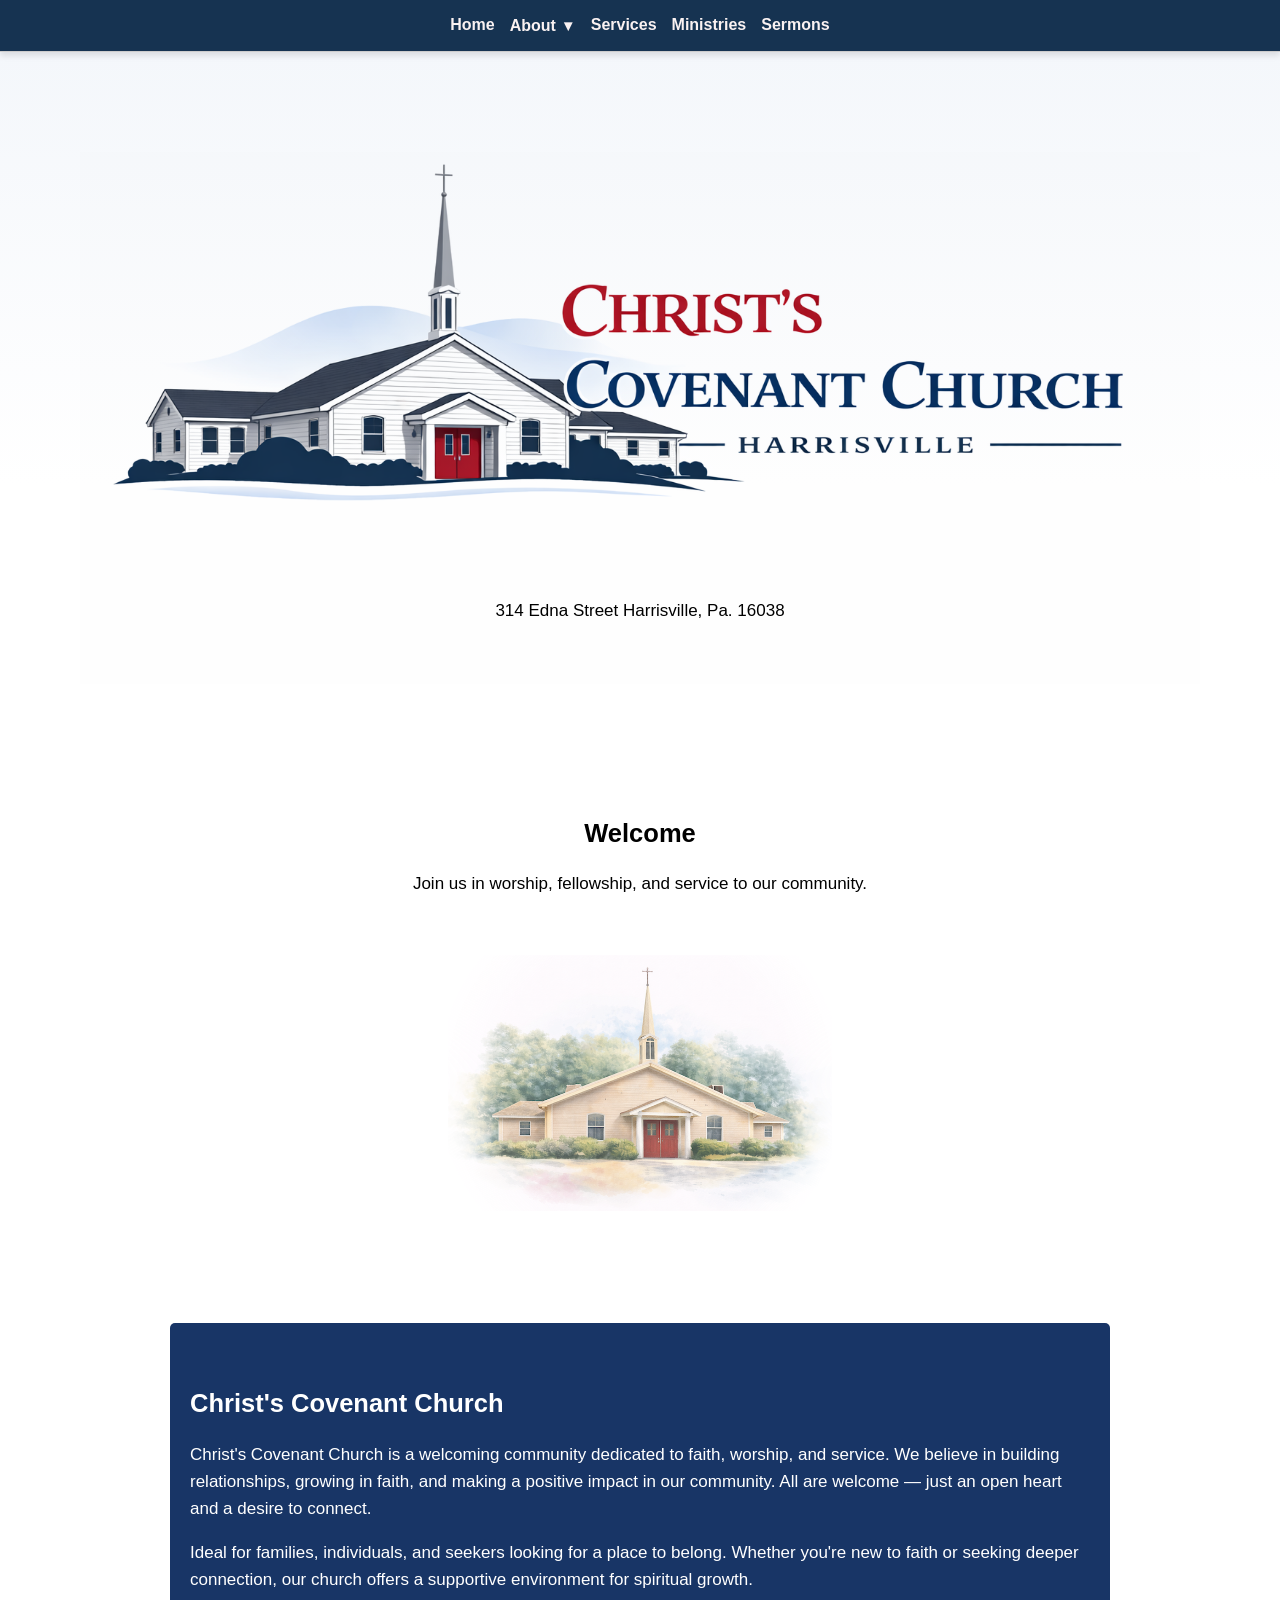
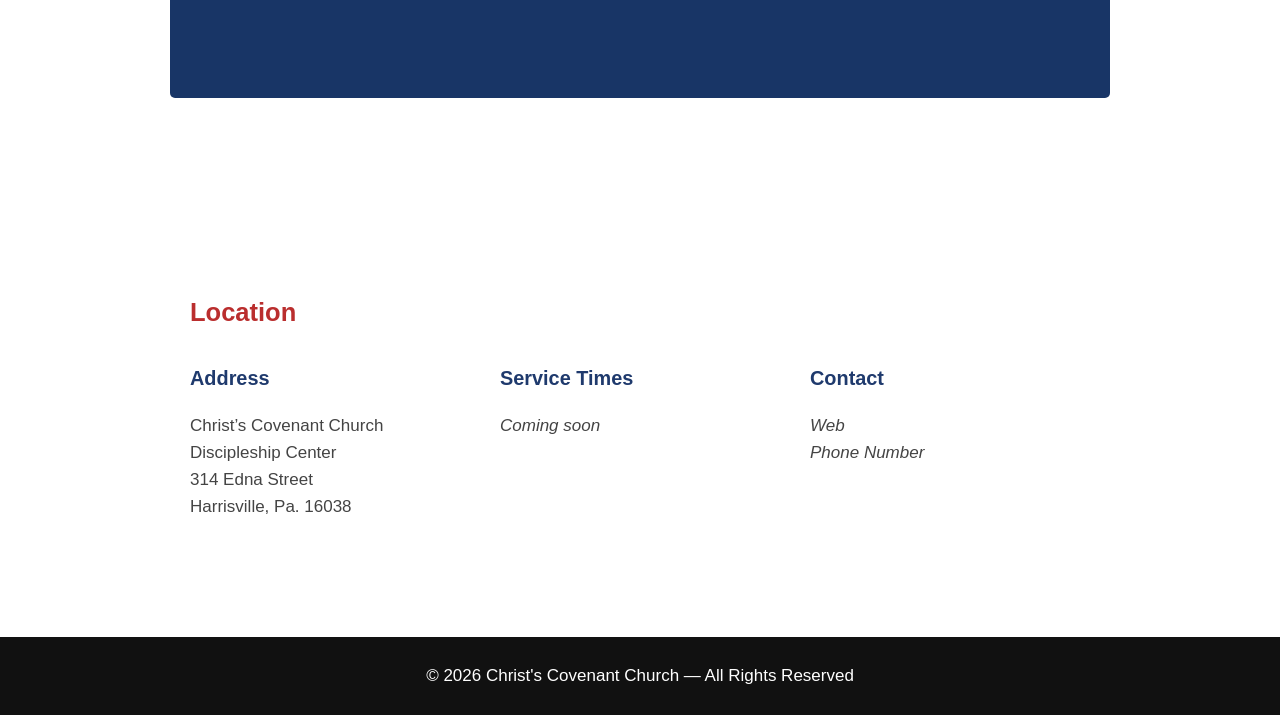
<file: index.html>
<!DOCTYPE html>
<html lang="en">
<head>
  <title>Christ's Covenant Church</title>
  <meta charset="UTF-8" />
  <meta name="viewport" content="width=device-width, initial-scale=1.0" />
  <meta name="description" content="Christ's Covenant Church welcomes you to a community of faith, worship, and fellowship. Join us for services, events, and spiritual growth.">
  <meta property="og:type" content="website">
  <meta property="og:url" content="https://mattyeag.github.io/ccc-web/">
  <meta property="og:title" content="Christ's Covenant Church">
  <meta property="og:description" content="A welcoming community of faith dedicated to worship, service, and spiritual growth.">
  <meta property="og:image" content="https://mattyeag.github.io/ccc-web/assets/img/ccc-impression-logo2.png?preview=1.2">
  <meta property="og:image:alt" content="Christ's Covenant Church">
  <meta property="og:image:width" content="1600">
  <meta property="og:image:height" content="750">
  <link rel="stylesheet" href="assets/css/styles.css?v=11.0" />
  <link rel="stylesheet" href="assets/css/about.css?v=9.0" />
</head>

<body>

  <nav class="nav">
    <a href="index.html" style="float: inline-start;">Home</a>
      <div>
    <a href="about.html">About</a>
      <div class="dropdown">
      <button class="dropdown-btn">▼</button>
      <div class="dropdown-content">
        <a href="/about.html#mission">Twofold Mission</a>
        <a href="/about.html#government">Church Government</a>
        <a href="/about.html#doctrine-statements">Confessions of Faith</a>
        <a href="/about.html#doctrine-statements">The Sacraments</a>
        <a href="/about.html#doctrine-statements">Baptism of the Holy Spirit</a>
        <a href="/about.html#location">Location</a>
      </div>
      </div>
    </div>
    <a href="services.html">Services</a>
    <a href="ministries.html">Ministries</a>
    <a href="sermons.html">Sermons</a>
  </nav>
  <div id="nav-anchor"></div>

  <!-- HEADER / HERO -->
  <header id="home">
    <div class="hero-container">
      <img src="assets/img/ccc-impression-logo2.png" alt="Christ's Covenant Church logo" class="logo" />
      <span id="address">314 Edna Street Harrisville, Pa. 16038</span>
    </div>
  </header>

  
  <section class="welcome-section">
    <h2>Welcome</h2>
    <p>Join us in worship, fellowship, and service to our community.</p>
  </section>
  <!-- INTRO SECTION -->


   <div class="about-image">
    <img src="assets/img/ccc-impression-church2.png" alt="Christ's Covenant Church building" class="building-image fade-image" />
  </div> 
  <section id="intro" class="section-a">
     <div class="section-card">
    <h2>Christ's Covenant Church</h2>
    <p>
      Christ's Covenant Church is a welcoming community dedicated to faith, worship, and service. We believe in building relationships, growing in faith, and making a positive impact in our community.
      All are welcome — just an open heart and a desire to connect.
    </p>
    <p class="audience-note">
      Ideal for families, individuals, and seekers looking for a place to belong. Whether you're new to faith or seeking deeper connection, our church offers a supportive environment for spiritual growth.
    </p>
    <br>
    </div>
  </section>

  <br><br>

  <section id="location" class="section-b">
    <div class="section-card">
      <h2>Location</h2>

      <div class="location-grid">

        <!-- Address -->
        <div class="location-block">
          <h3>Address</h3>
          <p>
            Christ’s Covenant Church<br>
            Discipleship Center<br>
            314 Edna Street<br>
            Harrisville, Pa. 16038
          </p>
        </div>

        <!-- Service Times (placeholder) -->
        <div class="location-block">
          <h3>Service Times</h3>
          <p class="placeholder">
            Coming soon
          </p>
        </div>

        <!-- Contact (placeholder) -->
        <div class="location-block">
          <h3>Contact</h3>
          <p class="placeholder">
            Web<br>
            Phone Number
          </p>
        </div>

      </div>
    </div>
  </section>

  <footer class="footer">
    © <span id="year"></span> Christ's Covenant Church — All Rights Reserved
  </footer>

  <script src="assets/js/main.js?v=5.0"></script>

</body>
</html>
</file>
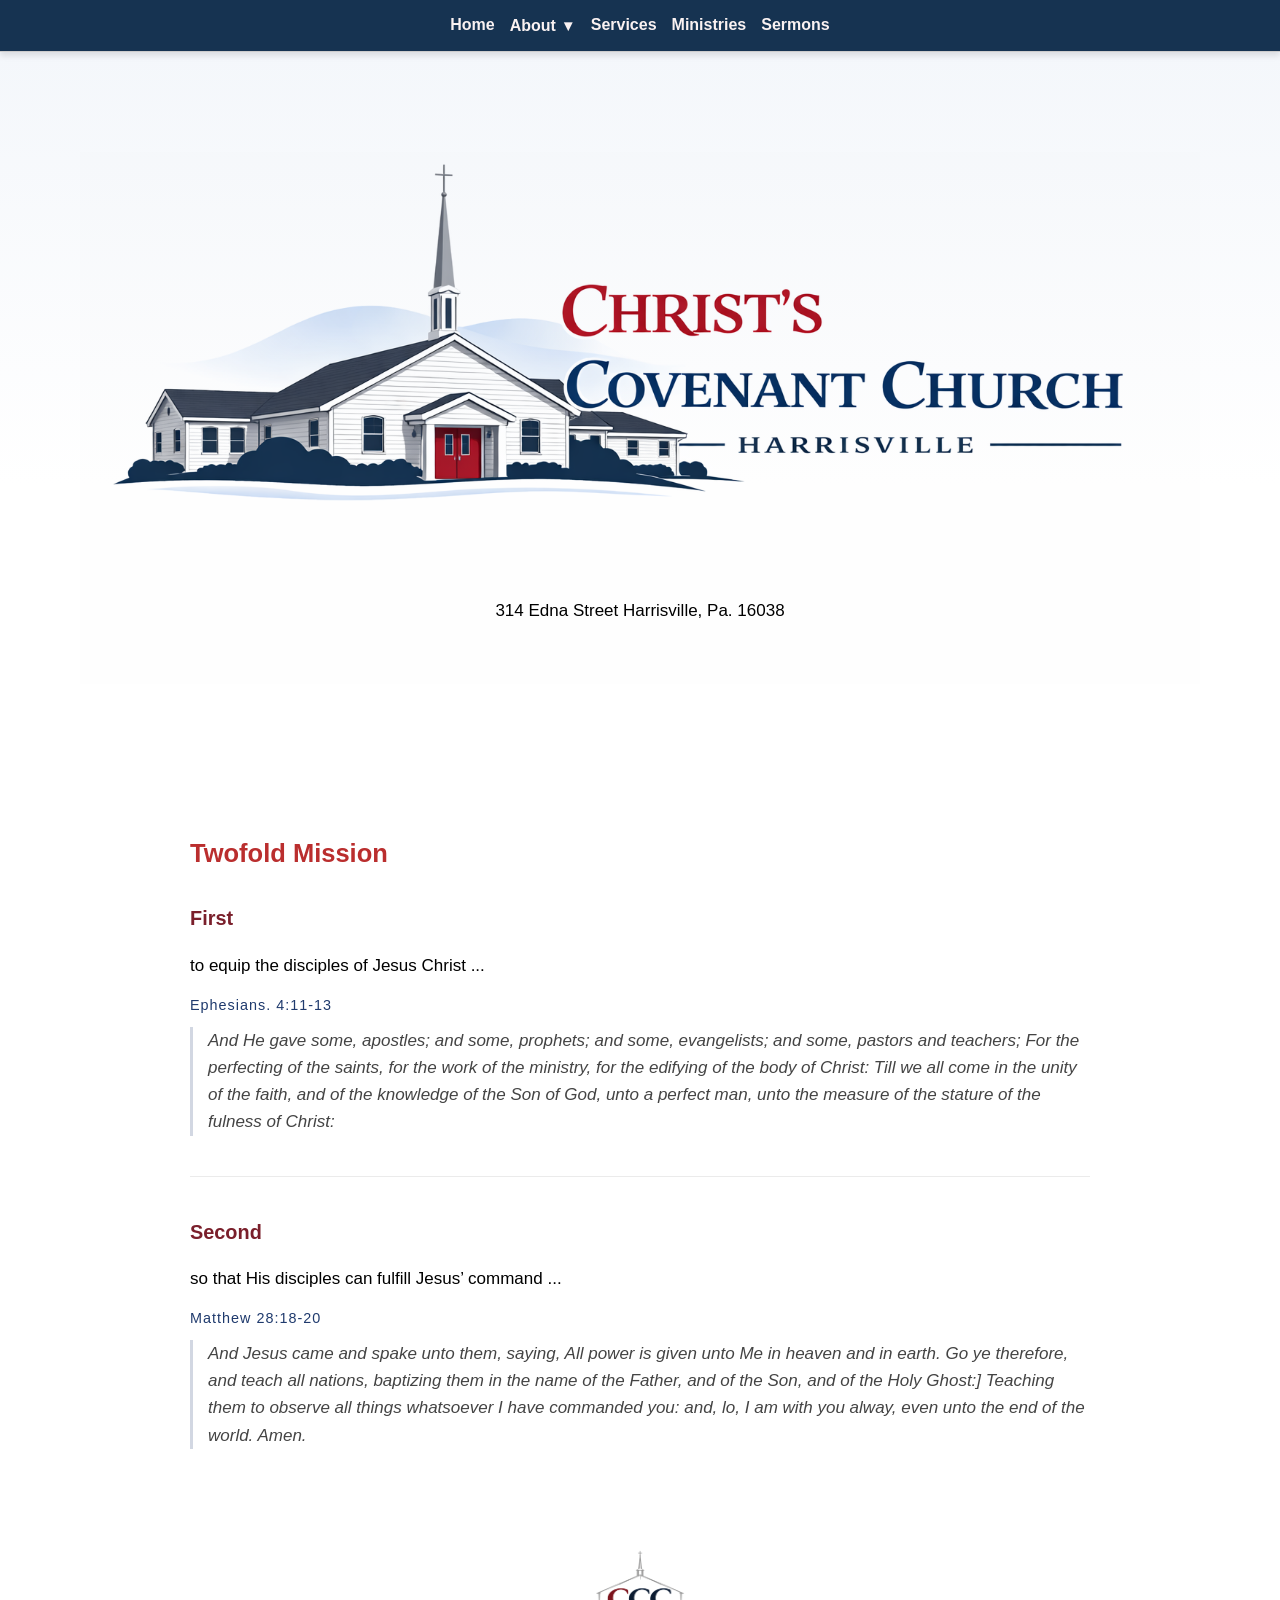
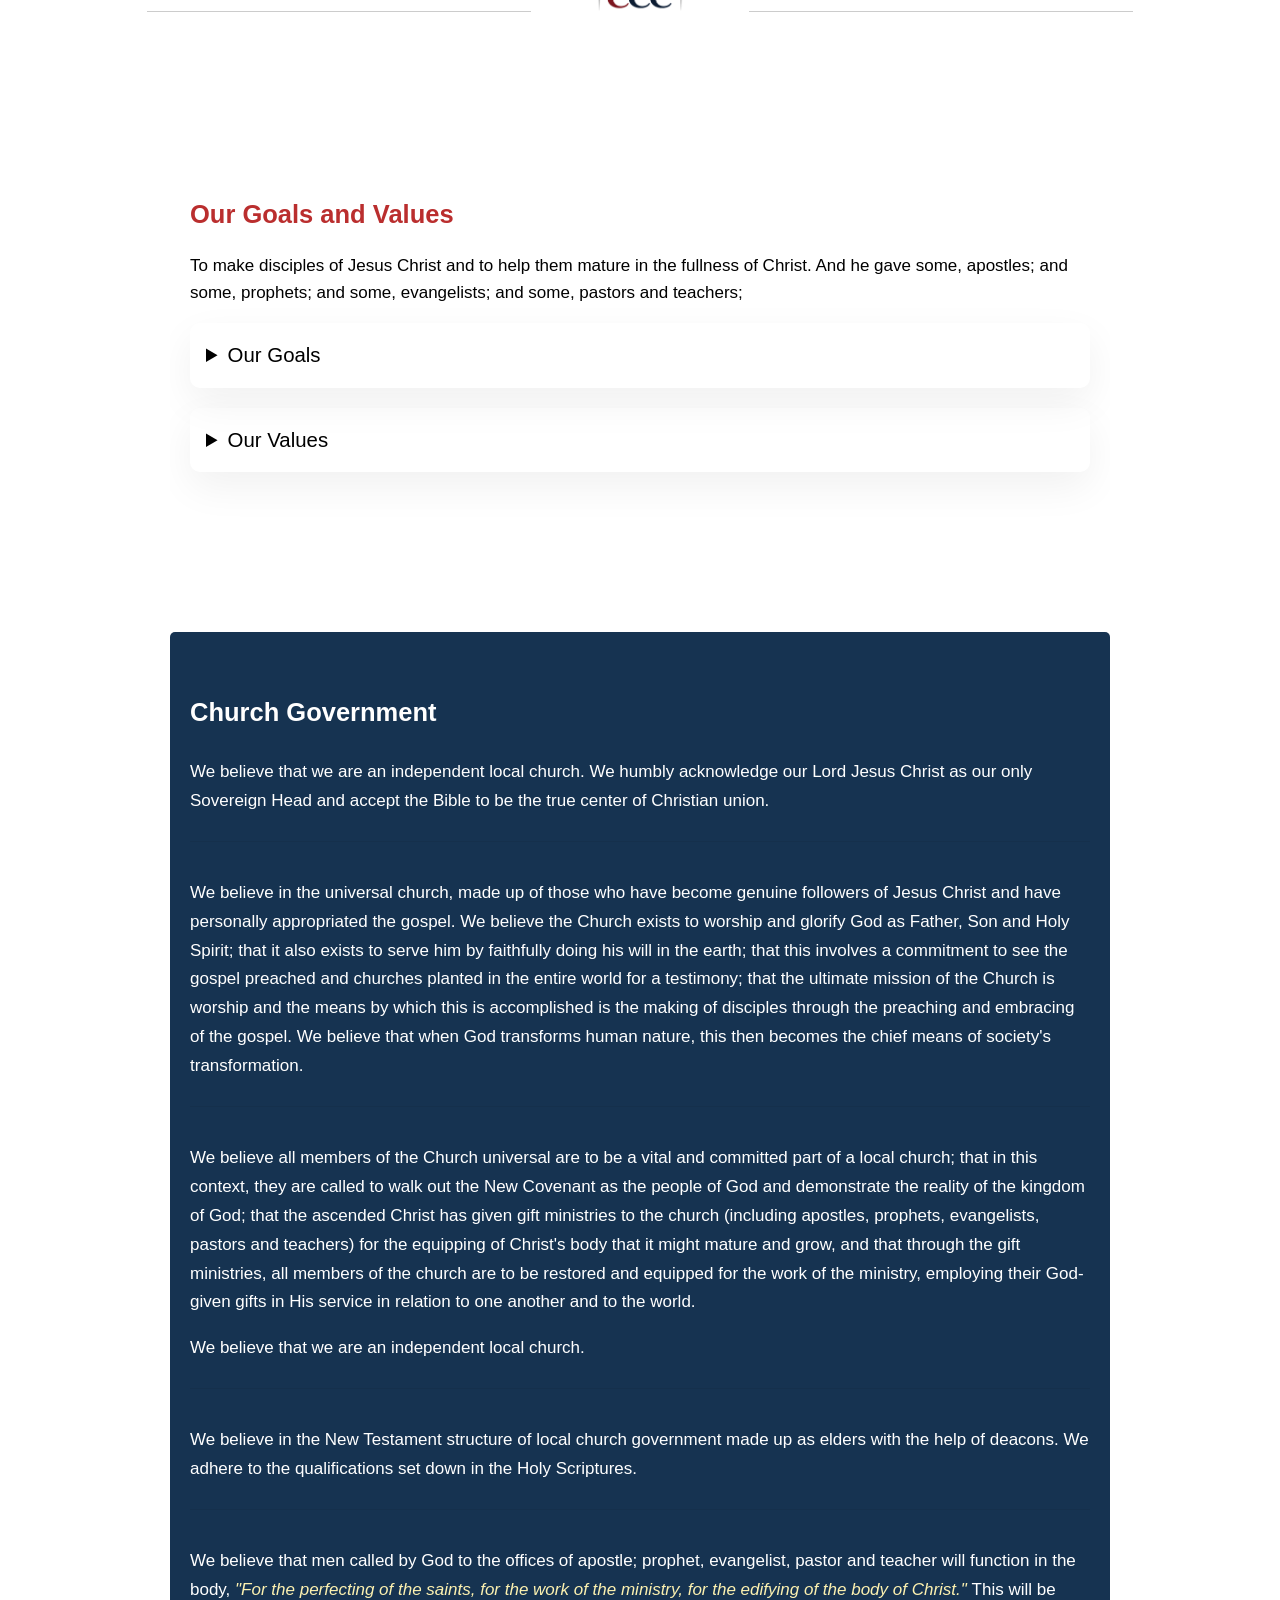
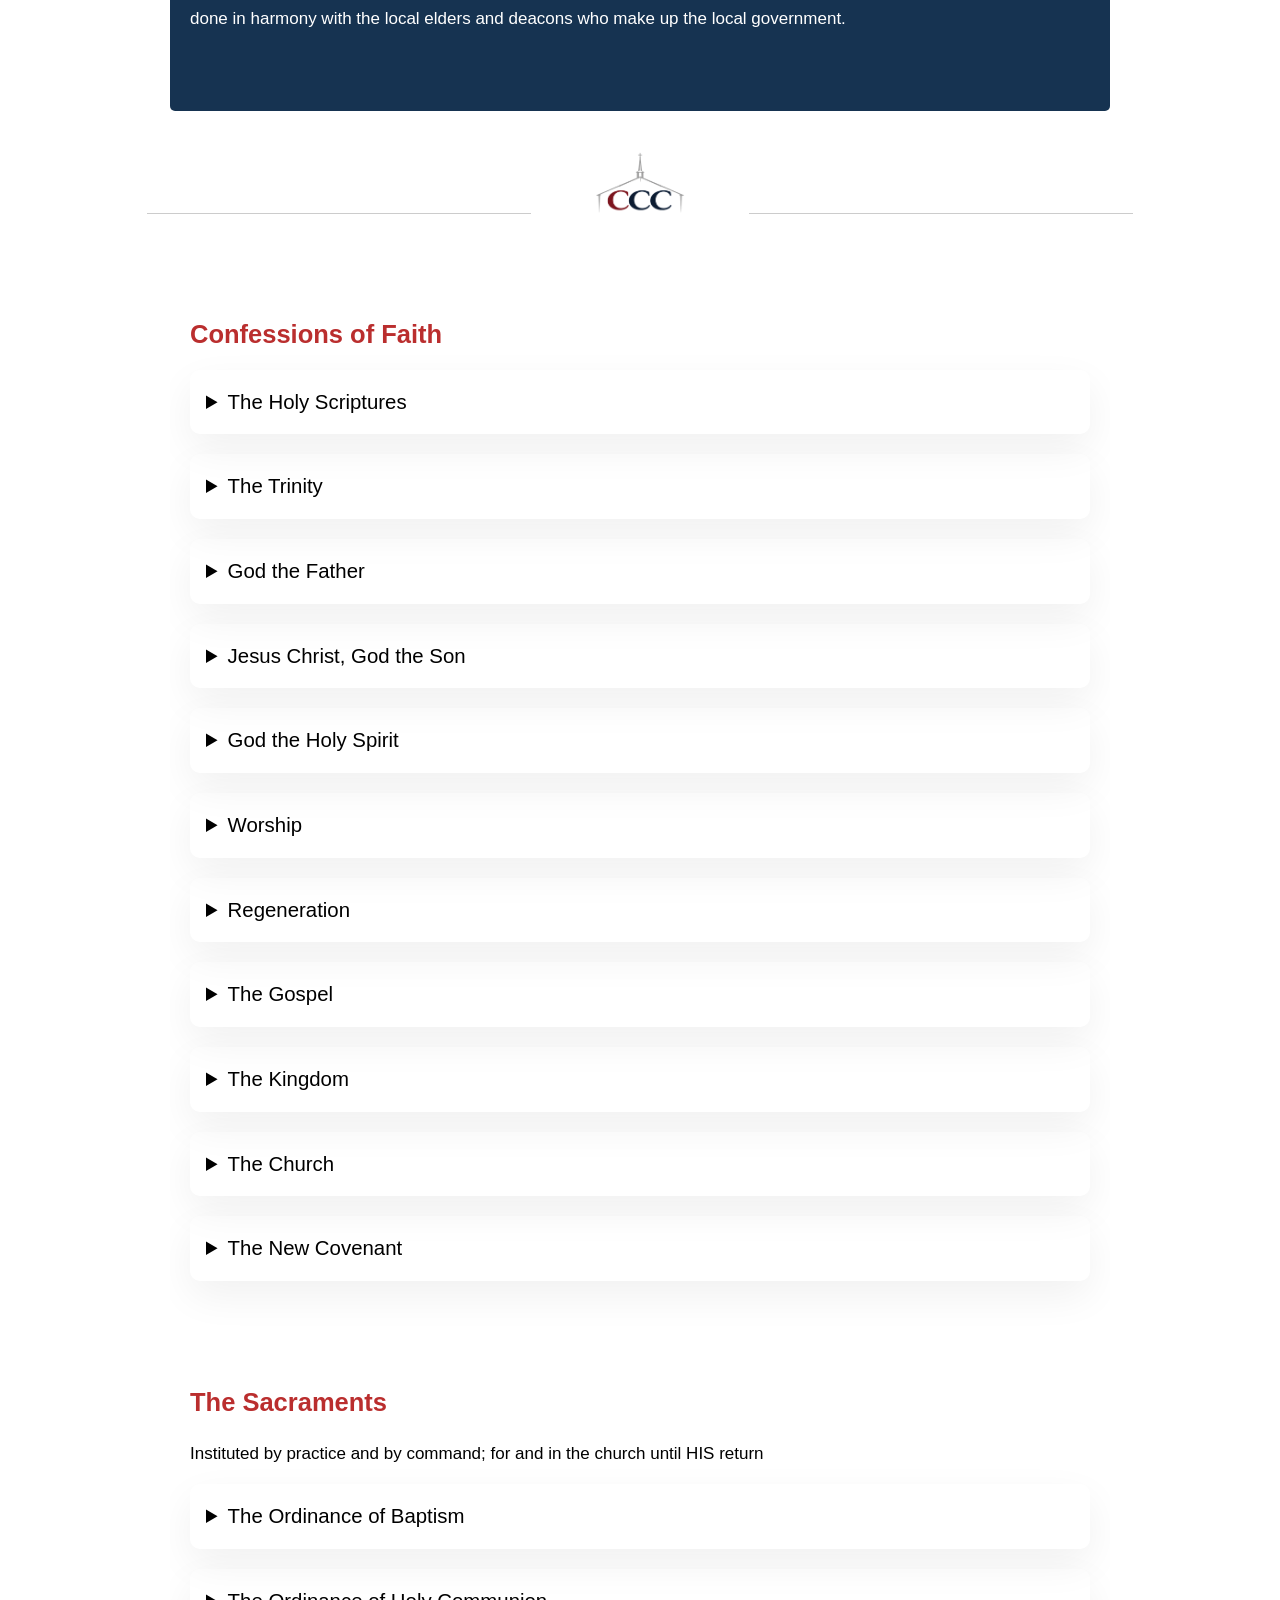
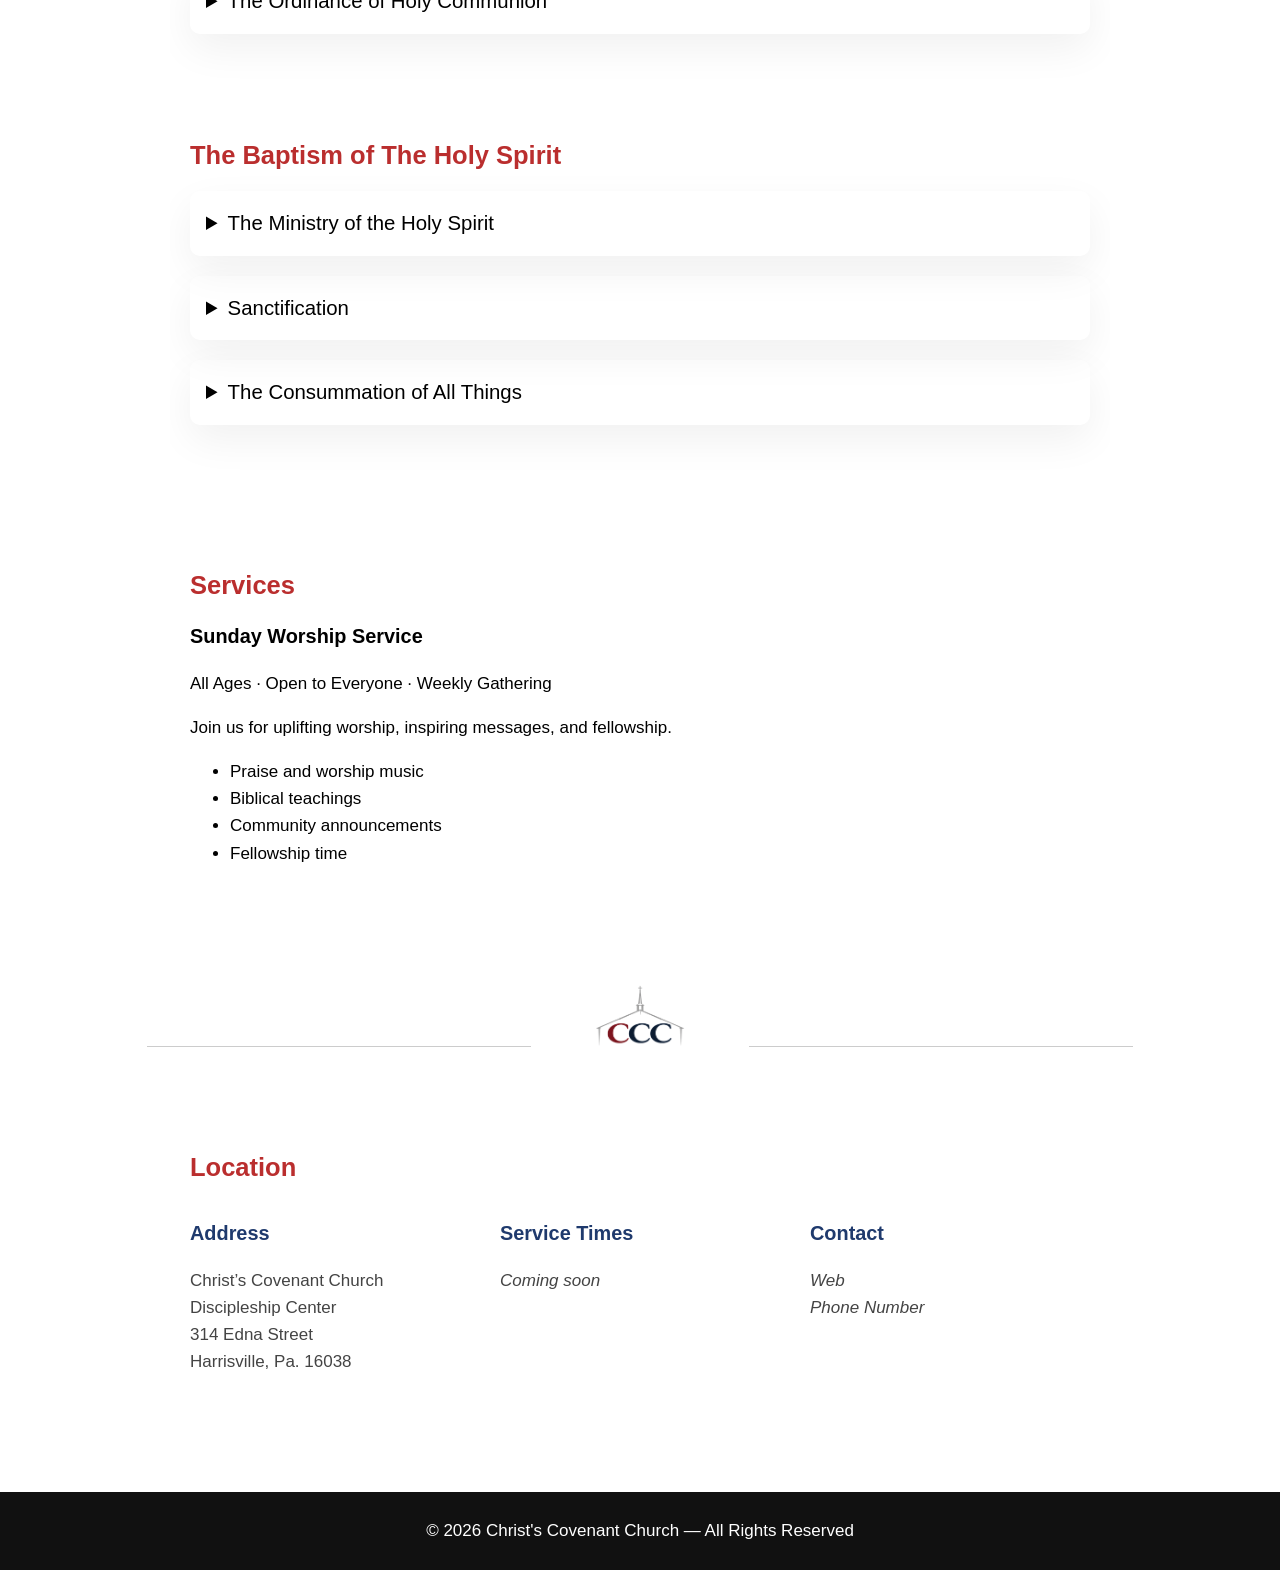
<file: about.html>
<!DOCTYPE html>
<html lang="en">
<head>
  <title>Christ's Covenant Church</title>
  <meta charset="UTF-8" />
  <meta name="viewport" content="width=device-width, initial-scale=1.0" />
  <meta name="description" content="Christ's Covenant Church welcomes you to a community of faith, worship, and fellowship. Join us for services, events, and spiritual growth.">
  <meta property="og:type" content="website">
  <meta property="og:url" content="https://mattyeag.github.io/ccc-web/">
  <meta property="og:title" content="Christ's Covenant Church">
  <meta property="og:description" content="A welcoming community of faith dedicated to worship, service, and spiritual growth.">
  <meta property="og:image" content="https://mattyeag.github.io/ccc-web/assets/img/ccc-impression-logo2.png?preview=1.2">
  <meta property="og:image:alt" content="Christ's Covenant Church">
  <meta property="og:image:width" content="1600">
  <meta property="og:image:height" content="750">
  <link rel="stylesheet" href="assets/css/styles.css?v=11.0" />
  <link rel="stylesheet" href="assets/css/about.css?v=9.0" />
</head>

<body>

  <nav class="nav">
    <a href="index.html" style="float: inline-start;">Home</a>
    <div>
    <a href="about.html">About</a>
      <div class="dropdown">
      <button class="dropdown-btn">▼</button>
      <div class="dropdown-content">
        <a href="#mission">Twofold Mission</a>
        <a href="#government">Church Government</a>
        <a href="#doctrine-statements">Confessions of Faith</a>
        <a href="#the-sacraments">The Sacraments</a>
        <a href="#the-baptism-of-the-holy-spirit">Baptism of the Holy Spirit</a>
        <a href="#location">Location</a>
      </div>
      </div>
    </div>
    <a href="services.html">Services</a>
    <a href="ministries.html">Ministries</a>
    <a href="sermons.html">Sermons</a>
  </nav>

  <!-- HEADER / HERO -->
  <header id="home">
    <div class="hero-container">
      <img src="assets/img/ccc-impression-logo2.png" alt="Christ's Covenant Church logo" class="logo" />
      <span id="address">314 Edna Street Harrisville, Pa. 16038</span>
    </div>
  </header>

  <!-- INTRO SECTION -->
   <div id="nav-anchor"></div>

  <section id="mission" class="section-b">
  <div class="section-card">
    <h2>Twofold Mission</h2>

    <div class="mission-block">
      <h3>First</h3>
      <p class="mission-intro">
        to equip the disciples of Jesus Christ ...
      </p>

      <p class="scripture-ref">Ephesians. 4:11-13</p>

      <blockquote class="scripture">
        And He gave some, apostles; and some, prophets; and some, evangelists; and some, pastors and teachers;  
        For the perfecting of the saints, for the work of the ministry, for the edifying of the body of Christ:  
        Till we all come in the unity of the faith, and of the knowledge of the Son of God, unto a perfect man, unto the measure of the stature of the fulness of Christ:
      </blockquote>
    </div>

    <div class="mission-divider"></div>

    <div class="mission-block">
      <h3>Second</h3>
      <p class="mission-intro">
        so that His disciples can fulfill Jesus’ command ...
      </p>

      <p class="scripture-ref">Matthew 28:18-20</p>

      <blockquote class="scripture">
        And Jesus came and spake unto them, saying, All power is given unto Me in heaven and in earth.  
        Go ye therefore, and teach all nations, baptizing them in the name of the Father, and of the Son, and of the Holy Ghost:]  
        Teaching them to observe all things whatsoever I have commanded you: and, lo,  
        I am with you alway, even unto the end of the world. Amen.
      </blockquote>
    </div>

  </div>
</section>

<!-- 
  <div class="about-image">
    <img src="assets/img/ccc-impression-church2.png" alt="Christ's Covenant Church building" class="building-image fade-image" />
  </div>  -->

    <div class="spacer-tree">
    <div></div>
    <img src="assets/img/ccc-brand-logo2.png" alt="">
    <div></div>
  </div>


  <br><br><br>
  <section class="section-b">
    <div class="section-card">
    <div id="goals-values"></div>
    <h2>Our Goals and Values</h2>
    <p>To make disciples of Jesus Christ and to help them mature in the fullness of Christ. And he gave some, apostles; and some, prophets; and some, evangelists; and some, pastors and teachers;</p>
    <details>
      <summary>Our Goals </summary>
      <div id="expand-content">
        <ul>
          <li>For the perfecting of the saints</li>
          <li>For the work of the ministry</li>
          <li>For the edifying of the body of Christ</li>
          <li>Till we all come in the unity of the faith</li>
          <li>And of the knowledge of the Son of God</li>
          <li>Unto a perfect man</li>
          <li>Unto the measure of the stature of the fullness of Christ</li>
          <li>
              That we henceforth be no more children, tossed to and fro, and carried
              about with every wind of doctrine, by the sleight of men, and cunning
              craftiness, whereby they lie in wait to deceive
          </li>
          <li>
              But speaking the truth in love, may grow up into him in all things, which
              is the head, even Christ
          </li>
        </ul>
      </div>
    </details>
    <details>
      <summary>Our Values</summary>
      <div id="expand-content">
        <ul>
          <li>Spiritual gifting of each person</li>
          <li>
            The destiny of each member characterized by a high view of Godly Vocations
          </li>
          <li>Stewardship</li>
          <li>Relationships characterized by love, encouragement and trust</li>
          <li>Equipping leaders</li>
          <li>Servant leadership</li>
          <li>Excellence in service</li>
          <li>Biblical church government</li>
          <li>The Primacy of the local church in God's plan</li>
          <li>Worship that is passionate and celebratory</li>
          <li>Prayer and Intercession</li>
          <li>The balance of both Spirit and Word</li>
          <li>Building healthy families</li>
        </ul>
      </div>
    </details>
    </div>
  </section>


  <section id="government" class="section-a">
    <div class="section-card">
      <h2>Church Government</h2>

      <div class="belief-block">
        <p>
          We believe that we are an independent local church. We humbly acknowledge our Lord Jesus Christ as our only Sovereign Head and accept the Bible to be the true center of Christian union.
        </p>
      </div>

      <div class="belief-block">
        <p>
          We believe in the universal church, made up of those who have become genuine followers of Jesus Christ and have personally appropriated the gospel. We believe the Church exists to worship and glorify God as Father, Son and Holy Spirit; that it also exists to serve him by faithfully doing his will in the earth; that this involves a commitment to see the gospel preached and churches planted in the entire world for a testimony; that the ultimate mission of the Church is worship and the means by which this is accomplished is the making of disciples through the preaching and embracing of the gospel. We believe that when God transforms human nature, this then becomes the chief means of society's transformation.
        </p>
      </div>

      <div class="belief-block">
        <p>
          We believe all members of the Church universal are to be a vital and committed part of a local church; that in this context, they are called to walk out the New Covenant as the people of God and demonstrate the reality of the kingdom of God; that the ascended Christ has given gift ministries to the church (including apostles, prophets, evangelists, pastors and teachers) for the equipping of Christ's body that it might mature and grow, and that through the gift ministries, all members of the church are to be restored and equipped for the work of the ministry, employing their God-given gifts in His service in relation to one another and to the world.
        </p>
        <p>
          We believe that we are an independent local church.
        </p>
      </div>

      <div class="belief-block">
        <p>
          We believe in the New Testament structure of local church government made up as elders with the help of deacons. We adhere to the qualifications set down in the Holy Scriptures.
        </p>
      </div>

      <div class="belief-block">
        <p>
          We believe that men called by God to the offices of apostle; prophet, evangelist, pastor and teacher will function in the body, 
          <span class="inline-scripture">
            "For the perfecting of the saints, for the work of the ministry, for the edifying of the body of Christ."
          </span>
          This will be done in harmony with the local elders and deacons who make up the local government.
        </p>
      </div>

    </div>
  </section>


  <div class="spacer-tree">
    <div></div>
    <img src="assets/img/ccc-brand-logo2.png" alt="">
    <div></div>
  </div>

  <section id="doctrine-statements" class="section-b">
    <div class="section-card">
      <h2>Confessions of Faith</h2>

      <details>
        <summary>The Holy Scriptures</summary>
        <div id="expand-content">
          <p>We believe the Bible is the written Word of God; that it is fully inspired by the Holy Spirit of God.</p>
          <p>The Scriptures are an essential and infallible record of God's self-disclosure to mankind and function as the supreme authority and normative rule of all Christian life, practice and doctrine.</p>
          <p>They are totally sufficient and must not be added to, superseded or changed by later tradition, extra-biblical revelation or worldly wisdom.</p>
          <p>Every doctrinal formulation, whether of creed, confession or theology, must be put to the test of the full counsel of God in Holy Scripture.</p>
        </div>
      </details>

      <details>
        <summary>The Trinity</summary>
        <div id="expand-content">
          <p>We believe in one living and true God, infinite, almighty, perfect in holiness, truth and love.</p>
          <p>He eternally exists in three persons: Father, Son, and Holy Spirit.</p>
          <p>These are co-equal in every divine perfection and execute distinct but harmonious offices in the work of creation, providence and redemption.</p>
        </div>
      </details>

      <details>
        <summary>God the Father</summary>
        <div id="expand-content">
          <p>We believe in God the Father, the Creator of heaven and earth.</p>
          <p>By His word and for His glory, He freely and supernaturally created the world out of nothing.</p>
          <p>Through the same word He daily sustains all His creatures.</p>
          <p>He rules over all and, together with the Son and the Spirit, is the only Sovereign.</p>
          <p>His plans and purposes cannot be thwarted.</p>
          <p>He is faithful to every promise and works all things together for good to those who love Him.</p>
          <p>In His unfathomable grace, He gave His Son, Jesus Christ, for mankind's redemption.</p>
          <p>He made all things for the praise of His glory and intends for man to live in fellowship with Himself.</p>
        </div>
      </details>

      <details>
        <summary>Jesus Christ, God the Son</summary>
        <div id="expand-content">
          <p>We believe in Jesus Christ, the only begotten Son of God, the eternal Word made flesh.</p>
          <p>He was supernaturally conceived by the Holy Spirit and born of the Virgin Mary.</p>
          <p>He is perfect in nature, teaching and obedience.</p>
          <p>He is fully God and fully man.</p>
          <p>He was always with God and is God.</p>
          <p>Through Him all things came into being and were created.</p>
          <p>He was before all things, and in Him all things hold together by the word of His power.</p>
          <p>He is the image of the invisible God, the first-born over all creation, and in Him dwells the fullness of the Godhead bodily.</p>
          <p>He is the only Savior for the sins of the world, having shed His blood and died a vicarious death on Calvary's cross.</p>
          <p>By His death in our place, He revealed divine love and upheld divine justice, removing our guilt and reconciling us to God.</p>
          <p>Having redeemed us from sin, on the third day He rose bodily from the grave, victorious over death and the powers of darkness.</p>
          <p>He appeared to over 500 witnesses over 40 days, giving convincing proofs of His resurrection.</p>
          <p>He ascended into heaven where, at God's right hand, He intercedes for His people and rules as Lord over all, awaiting His return.</p>
          <p>He is the Head of His body, the church, and should be adored, loved, served and obeyed by all.</p>
        </div>
      </details>

      <details>
        <summary>God the Holy Spirit</summary>
        <div id="expand-content">
          <p>We believe in the Holy Spirit, the Lord and Giver of life.</p>
          <p>He convicts the world of sin, righteousness and judgment.</p>
          <p>He unites believers to Jesus Christ in faith, brings about the new birth, sanctifies, empowers and dwells within every believer.</p>
          <p>He serves as an abiding helper, teacher, guide and comforter.</p>
          <p>The Holy Spirit empowers believers for Christian witness and service.</p>
          <p>He desires to continually fill each believer and impart supernatural gifts for the edification of the Body and the work of ministry in the world.</p>
          <p>All manifestations of the Holy Spirit present in the early church are available today.</p>
          <p>These gifts are to be earnestly desired and practiced in an orderly manner and are essential to the mission of the Church.</p>
          <p>Whenever the presence of the Spirit of God is manifested, something happens, as evidenced in Scripture.</p>
          <p>All things must be done in decency and in order during service.</p>
          <p>Services are led in openness by the Spirit of the Living God and may differ in practice.</p>
          <p>These expressions must be discerned and judged by elders and prophets.</p>
          <p>There is both freedom and accountability before the Lord.</p>
        </div>
      </details>

      <details>
        <summary>Worship</summary>
        <div id="expand-content">
          <p>We believe that worship is an essential part of the gatherings and services.</p>
          <p>We believe all true worship comes from the heart of a believer and is appropriate in action before our Mighty God.</p>
          <p>We believe that true worship must be followed by a period of silence to allow the working of God's Spirit as Head of the church to lead us into His will.</p>
          <p> <em style="color:#febfd4"> <strong>John 4:23-24</strong> But the hour cometh, and now is, when the true worshippers shall worship the Father in spirit and  in truth: for the Father seeketh such to worship him.   God is a Spirit: and they that worship him must worship him in spirit and in truth.  Worship is an offering we bring to the Lord. It is in the corporate church gathering that a full expression of worship can be articulated. We provide all the necessary time to bring an acceptable offering of worship to the LORD.  To worship God is a privilege and our reasonable service.</em></p>
        </div>
      </details>

      <details>
        <summary>Regeneration</summary>
        <div id="expand-content">
          <p>We believe that man was created by God in His own image; that he sinned and thereby incurred physical, spiritual and eternal death, which is separation from God.</p>
          <p>As a consequence, all human beings are born with a sinful nature and are sinners by choice and therefore under condemnation.</p>
          <p>We believe that those who repent and forsake sin and put their trust in Jesus Christ as Savior by believing in their heart and confessing His Lordship have been regenerated by the Holy Spirit.</p>
          <p>They have become new creatures, delivered from condemnation and are recipients of eternal life with God.</p>
        </div>
      </details>

      <details>
        <summary>The Gospel</summary>
        <div id="expand-content">
          <p>We believe in the gospel of Jesus Christ, the announcement that the eternal purpose of history has been fulfilled in the kingdom of God through His birth, life, death, resurrection and ascension.</p>
          <p>We believe Christ's death is a substitutionary and propitiatory sacrifice for our sins that satisfies God's justice, appeases His wrath, and demonstrates His love and grace.</p>
          <p>We believe that Jesus Christ is the only mediator between God and man and that there is no other name by which men must be saved.</p>
          <p>We believe that at the heart of all sound doctrine is the cross of Jesus Christ and the privilege of redeemed sinners to glorify God.</p>
          <p>Therefore, we desire all that takes place in our hearts, churches and ministries to proceed from and be rooted in the gospel.</p>
        </div>
      </details>

      <details>
        <summary>The Kingdom</summary>
        <div id="expand-content">
          <p>We believe that Jesus Christ inaugurated the Kingdom of God.</p>
          <p>We believe His reign on earth is not reserved for a future date but is available now for the transformation of individuals and societies.</p>
          <p>We believe this continues until the consummation of all things at the return of Christ.</p>
        </div>
      </details>

      <details>
        <summary>The Church</summary>
        <div id="expand-content">
          <p>We believe in the universal church, made up of those who have become genuine followers of Jesus Christ and have personally appropriated the gospel.</p>
          <p>We believe the Church exists to worship and glorify God as Father, Son and Holy Spirit and to serve Him by faithfully doing His will in the earth.</p>
          <p>This includes a commitment to preach the gospel and plant churches throughout the world.</p>
          <p>We believe the ultimate mission of the Church is worship, accomplished through making disciples by preaching and embracing the gospel.</p>
          <p>We believe that transformed lives are the primary means of societal transformation.</p>
          <p>We believe all members of the universal Church should be active in a local church, living out the New Covenant and demonstrating the Kingdom of God.</p>
          <p>We believe Christ has given gift ministries—apostles, prophets, evangelists, pastors and teachers—for the equipping and maturity of the Church.</p>
          <p>We believe all members are to be equipped for ministry and to use their God-given gifts in service to one another and the world.</p>
        </div>
      </details>

      <details>
        <summary>The New Covenant</summary>
        <div id="expand-content">
          <p>We believe that Jesus Christ initiated the New Covenant through His blood.</p>
          <p>We believe this establishes believers in a covenant relationship with God through Christ.</p>
          <p>We believe it provides believers with an eternal inheritance and unchanging promises to the glory of God.</p>
        </div>
      </details>

      <div id="the-sacraments"></div>  
      <br><br><br>
      <h2>The Sacraments</h2>
      <p>Instituted by practice and by command; for and in the church until HIS return</p>
       <details>
        <summary>The Ordinance of Baptism </summary>
        <div id="expand-content">
          <p>A believer in Jesus Christ to be immersed completely in water as commanded by Christ. Often proceeded by the confession, renunciation and repentance of past conduct and sin, for the remission and deliverance of its recompense. Personally, testifying of being regenerated by God. To symbolically show the death, burial and resurrection of Jesus Christ. The act of obedience, commitment and proclamation of the New Covenant in Christ.</p>
        </div>
      </details>
       <details>
        <summary>The Ordinance of Holy Communion</summary>
        <div id="expand-content">
          <p>Lord’s Table, Lord’s Supper and Eucharist -  Jesus personally performed this ordinance and commanded that it be followed by His disciples, calling on them to remember His bodily sacrifice through the offering of bread and His New Covenant confirmed in His blood by the juice of grapes. To the degree this ordinance is approached by faith, it is the body and blood of Jesus Christ as testified by His declaration.</p>
        </div>
      </details>


      <div id="the-baptism-of-the-holy-spirit"></div>  
      <br><br><br>

      <h2>The Baptism of The Holy Spirit</h2>

      <details>
        <summary>The Ministry of the Holy Spirit</summary>
        <div id="expand-content">
          <p> We believe that the Holy Spirit of God, as evidenced by the Fruit and Manifestations of Holy Spirit are God’s gift to the believer in Christ. He is the Power of God manifested to His disciples, to live an overcoming life and to walk in the fullness of the designated authority in Christ.  By God Divine plan and desire, Jesus empowers His disciples to do the work of the ministry just as He had done in the Holy Scriptures as He sent them out, the twelve than the seventy.  The empowerment is referred to as the supernatural manifestations of the Holy Spirit are sanctioned by and are subject to His will in all situations.</p>
          <p>Sanctification We believe that by the grace of God and the filling of His Spirit, that His desire for us walk in the newest of life</p>
        </div>
      </details>
      <details>
        <summary>Sanctification</summary>
        <div id="expand-content">
          <p>We believe that by the grace of God and the filling of His Spirit, that His desire for us walk in the newest of life </p>
        </div>
      </details>
       <details>
        <summary>The Consummation of All Things</summary>
        <div id="expand-content">
          <p>We believe in a hopeful future that expects the success of the gospel through the Church and anticipates the full restoration of all creation; that the consummation of all things includes the personal, visible, physical, and glorious return of the Lord Jesus Christ, the resurrection of the dead, the judgment of the just and the unjust, the separation of those outside Christ from the benevolent presence of God into enduring eternal punishment, while those who are righteous in Christ shall live in glorious bodies and reign with him forever, serving him and giving him unending praise and glory.</p>
        </div>
      </details>

    </div>
  </section>
  
<section id="services-times" class="section-b">
    <div class="section-card">
      <h2>Services</h2>
      <div class="courses">

        <div class="course-card">
          <h3>Sunday Worship Service</h3>
          <p class="course-meta">
            All Ages · Open to Everyone · Weekly Gathering
          </p>

          <p>
            Join us for uplifting worship, inspiring messages, and fellowship.
          </p>

          <ul>
            <li>Praise and worship music</li>
            <li>Biblical teachings</li>
            <li>Community announcements</li>
            <li>Fellowship time</li>
          </ul>
        </div>
      </div>
    </div>
  </section>

<div class="spacer-tree">
    <div></div>
    <img src="assets/img/ccc-brand-logo2.png" alt="">
    <div></div>
  </div>



  <section id="location" class="section-b">
    <div class="section-card">
      <h2>Location</h2>

      <div class="location-grid">

        <!-- Address -->
        <div class="location-block">
          <h3>Address</h3>
          <p>
            Christ’s Covenant Church<br>
            Discipleship Center<br>
            314 Edna Street<br>
            Harrisville, Pa. 16038
          </p>
        </div>

        <!-- Service Times (placeholder) -->
        <div class="location-block">
          <h3>Service Times</h3>
          <p class="placeholder">
            Coming soon
          </p>
        </div>

        <!-- Contact (placeholder) -->
        <div class="location-block">
          <h3>Contact</h3>
          <p class="placeholder">
            Web<br>
            Phone Number
          </p>
        </div>

      </div>
    </div>
  </section>


  <footer class="footer">
    © <span id="year"></span> Christ's Covenant Church — All Rights Reserved
  </footer>

  <script src="assets/js/main.js?v=5.0"></script>

</body>
</html>
</file>
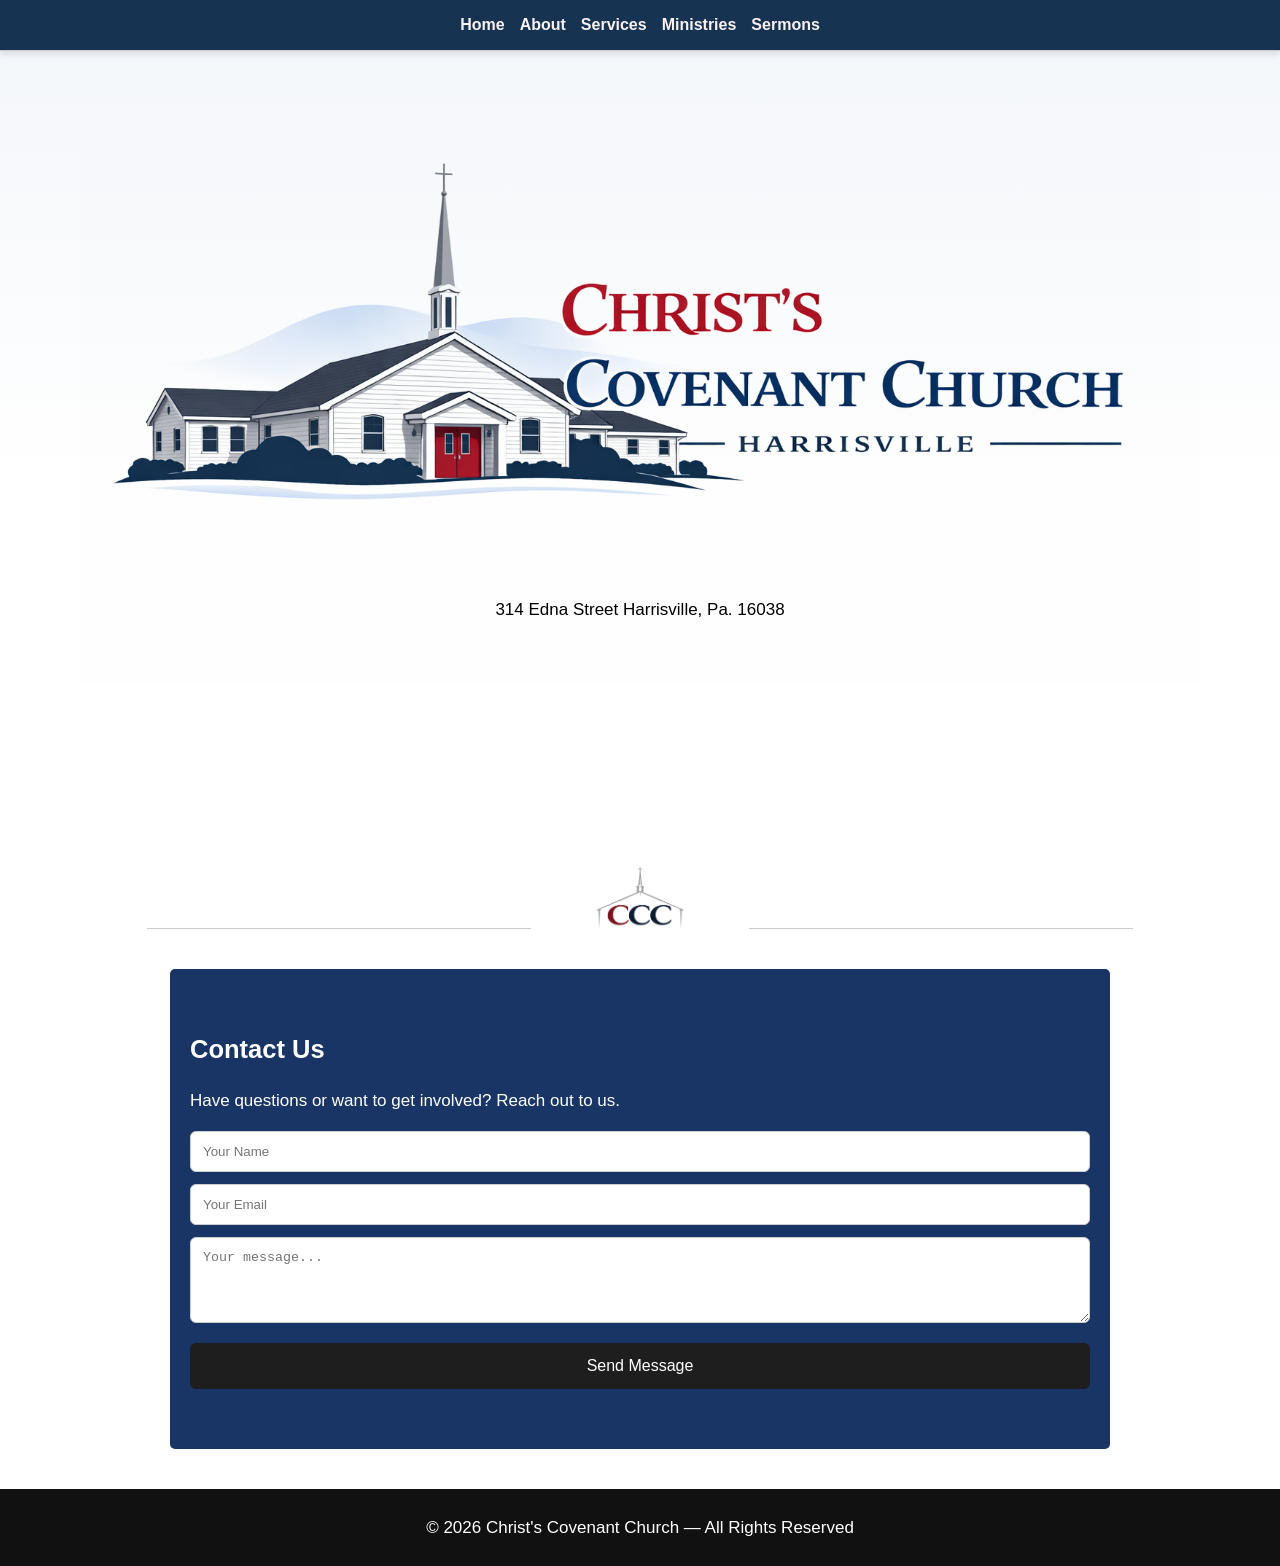
<file: contact.html>
<!DOCTYPE html>
<html lang="en">
<head>
  <title>Christ's Covenant Church</title>
  <meta charset="UTF-8" />
  <meta name="viewport" content="width=device-width, initial-scale=1.0" />
  <meta name="description" content="Christ's Covenant Church welcomes you to a community of faith, worship, and fellowship. Join us for services, events, and spiritual growth.">
  <meta property="og:type" content="website">
  <meta property="og:url" content="https://mattyeag.github.io/ccc-web/">
  <meta property="og:title" content="Christ's Covenant Church">
  <meta property="og:description" content="A welcoming community of faith dedicated to worship, service, and spiritual growth.">
  <meta property="og:image" content="https://mattyeag.github.io/ccc-web/assets/img/ccc-brand-logo2.png?preview=1.3">
  <meta property="og:image:alt" content="Christ's Covenant Church">
  <meta property="og:image:width" content="600">
  <meta property="og:image:height" content="250">
  <link rel="stylesheet" href="assets/css/styles.css?v=8.0" />
</head>

<body>

   <!-- NAVIGATION -->
  <nav class="nav">
    <div>
     <a href="index.html" style="float: inline-start;">Home</a>
    </div>
    <a href="about.html">About</a>
    <a href="services.html">Services</a>
    <a href="ministries.html">Ministries</a>
    <a href="sermons.html">Sermons</a>
  </nav>
  <!-- HEADER / HERO -->
  <header id="home">
    <div class="hero-container">
      <img src="assets/img/ccc-impression-logo2.png" alt="Christ's Covenant Church logo" class="logo" />
      <span id="address">314 Edna Street Harrisville, Pa. 16038</span>
    </div>
  </header>

  <div id="nav-anchor"></div>

  <br><br>

  <div class="spacer-tree">
    <div></div>
    <img src="assets/img/ccc-brand-logo2.png" alt="">
    <div></div>
  </div>
  <section id="register" class="section-a">
    <div class="section-card">
    <h2>Contact Us</h2>
    <p>Have questions or want to get involved? Reach out to us.</p>

    <form action="https://api.web3forms.com/submit" method="POST" class="form">
        <input type="hidden" name="access_key" value="">
        <input type="text" name="name" placeholder="Your Name" required>
        <input type="email" name="email" placeholder="Your Email" required>

        <textarea name="message" placeholder="Your message..." rows="4"></textarea>

        <button type="submit">Send Message</button>
    </form>
      </div>
  </section>

    

   <footer class="footer">
    © <span id="year"></span> Christ's Covenant Church — All Rights Reserved
  </footer>

  <script src="assets/js/secondary-page.js?v=5.0"></script>
</body>
</html>
</file>
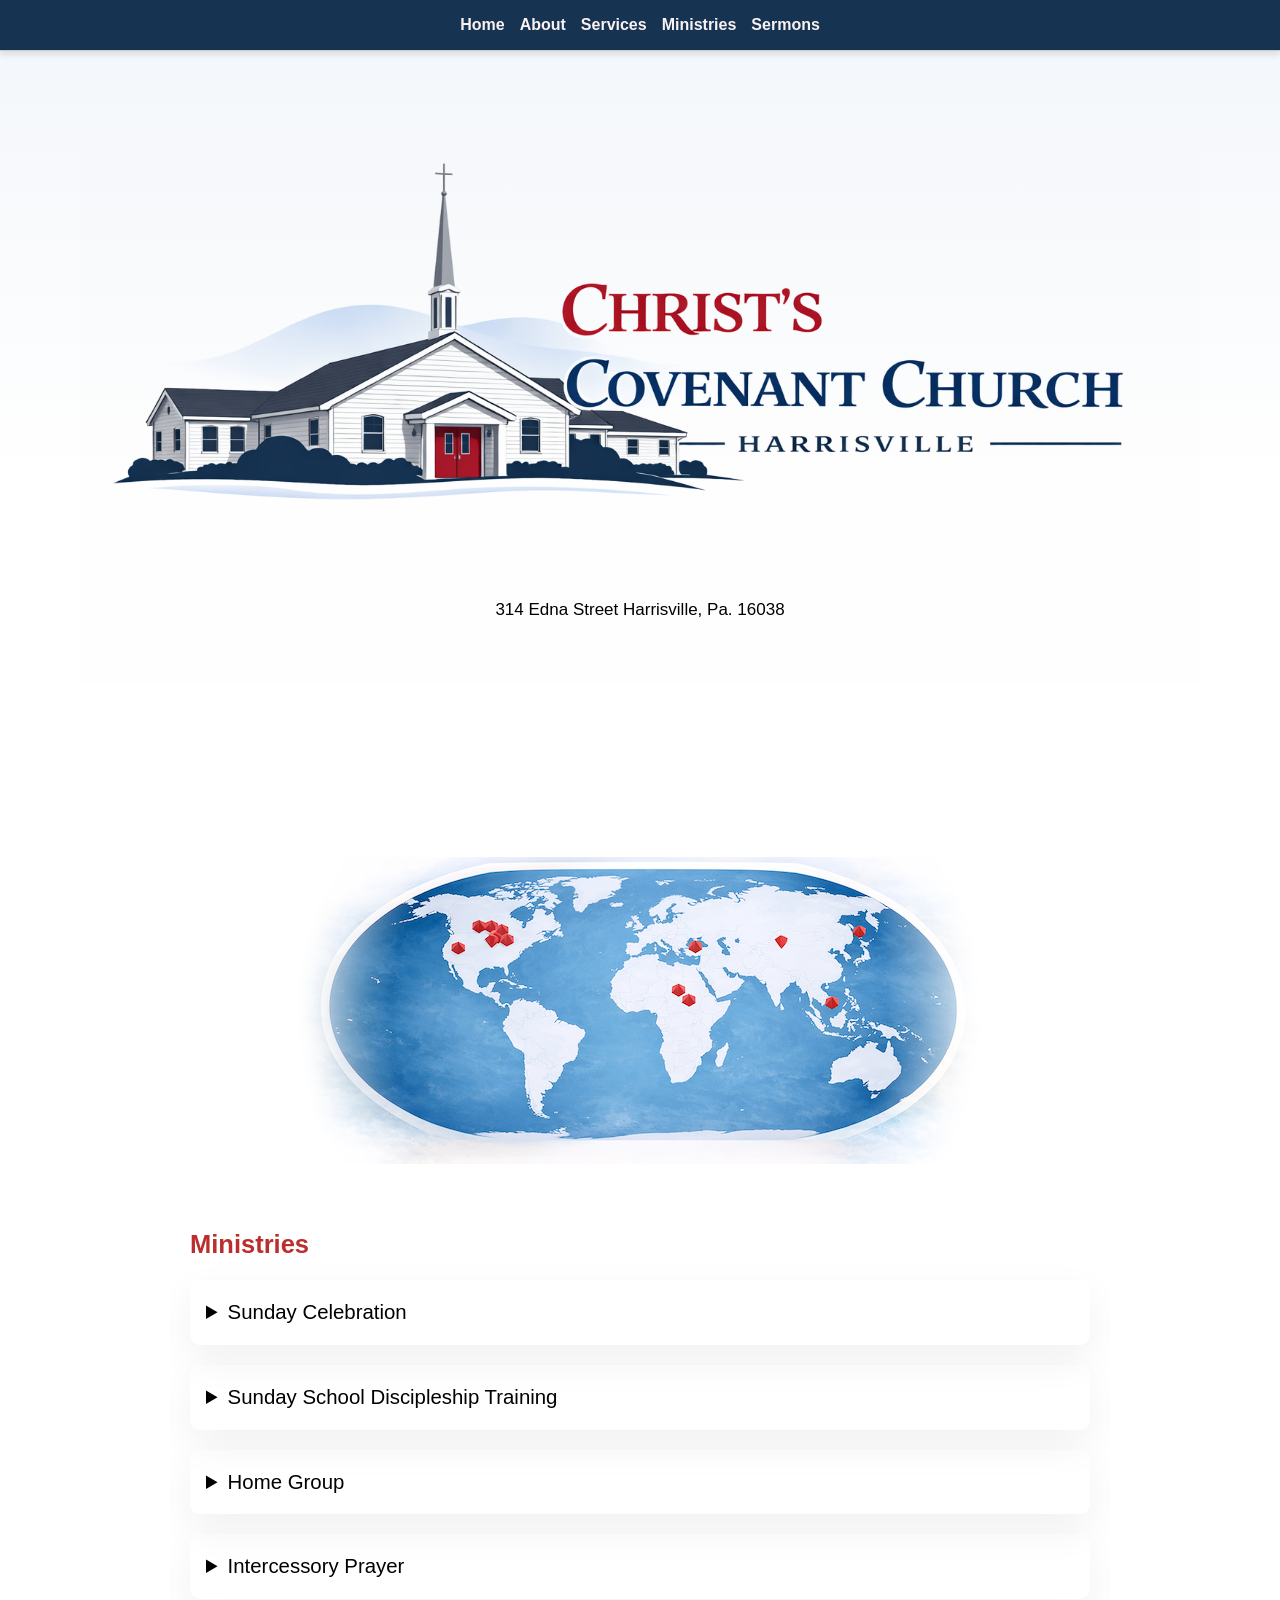
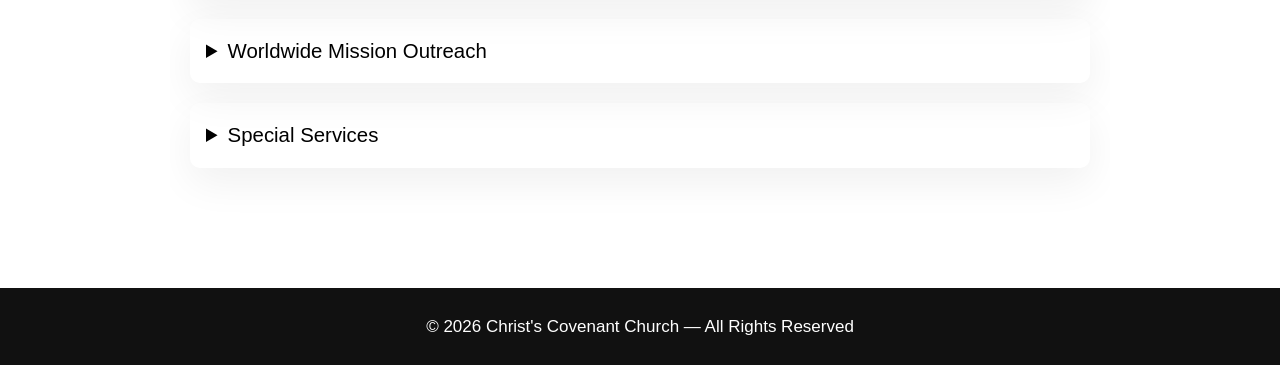
<file: ministries.html>
<!DOCTYPE html>
<html lang="en">
<head>
  <title>Christ's Covenant Church</title>
  <meta charset="UTF-8" />
  <meta name="viewport" content="width=device-width, initial-scale=1.0" />
  <meta name="description" content="Christ's Covenant Church welcomes you to a community of faith, worship, and fellowship. Join us for services, events, and spiritual growth.">
  <meta property="og:type" content="website">
  <meta property="og:url" content="https://mattyeag.github.io/ccc-web/">
  <meta property="og:title" content="Christ's Covenant Church">
  <meta property="og:description" content="A welcoming community of faith dedicated to worship, service, and spiritual growth.">
  <meta property="og:image" content="https://mattyeag.github.io/ccc-web/assets/img/ccc-brand-logo2.png?preview=1.3">
  <meta property="og:image:alt" content="Christ's Covenant Church">
  <meta property="og:image:width" content="600">
  <meta property="og:image:height" content="250">
  <link rel="stylesheet" href="assets/css/styles.css?v=8.0" />
  <link rel="stylesheet" href="assets/css/ministries.css?v=5.0" />
</head>

<body>
    <!-- NAVIGATION -->
  <nav class="nav">
    <div>
     <a href="index.html" style="float: inline-start;">Home</a>
    </div>
    <a href="about.html">About</a>
    <a href="services.html">Services</a>
    <a href="ministries.html">Ministries</a>
    <a href="sermons.html">Sermons</a>
  </nav>
  <!-- HEADER / HERO -->
  <header id="home">
    <div class="hero-container">
      <img src="assets/img/ccc-impression-logo2.png" alt="Christ's Covenant Church logo" class="logo" />
      <span id="address">314 Edna Street Harrisville, Pa. 16038</span>
    </div>
  </header>
  <div id="nav-anchor"></div>
  <br><br>
   <div class="globe">
      <img src="assets/img/ccc-globe.png" alt="Christ's Covenant Church" class="logo fade-image" />
    </div>

  <section id="ministries" class="section-b">
    <div class="section-card">
      <h2>Ministries</h2>

      <details>
        <summary>Sunday Celebration</summary>
        <div id="expand-content">
          <p>Content coming soon!</p>
        </div>
      </details>

      <details>
        <summary>Sunday School Discipleship Training</summary> 
        <div id="expand-content">
          <p>Content coming soon!</p>
        </div>
      </details>

      <details>
        <summary>Home Group</summary>
        <div id="expand-content">
          <p>Content coming soon!</p>
        </div>
      </details>

      <details>
        <summary>Intercessory Prayer</summary>
        <div id="expand-content">
          <p>Content coming soon!</p>
        </div>
      </details>

      <details>
        <summary>Worldwide Mission Outreach</summary>
        <div id="expand-content">
          <p>Content coming soon!</p>
        </div>
      </details>

      <details>
        <summary>Special Services</summary>
        <div id="expand-content">
          <p>Content coming soon!</p>
        </div>
      </details>
    </div>
  </section>

  
   <footer class="footer">
    © <span id="year"></span> Christ's Covenant Church — All Rights Reserved
  </footer>

<script src="assets/js/secondary-page.js?v=5.0"></script>

</body>
</html>
</file>
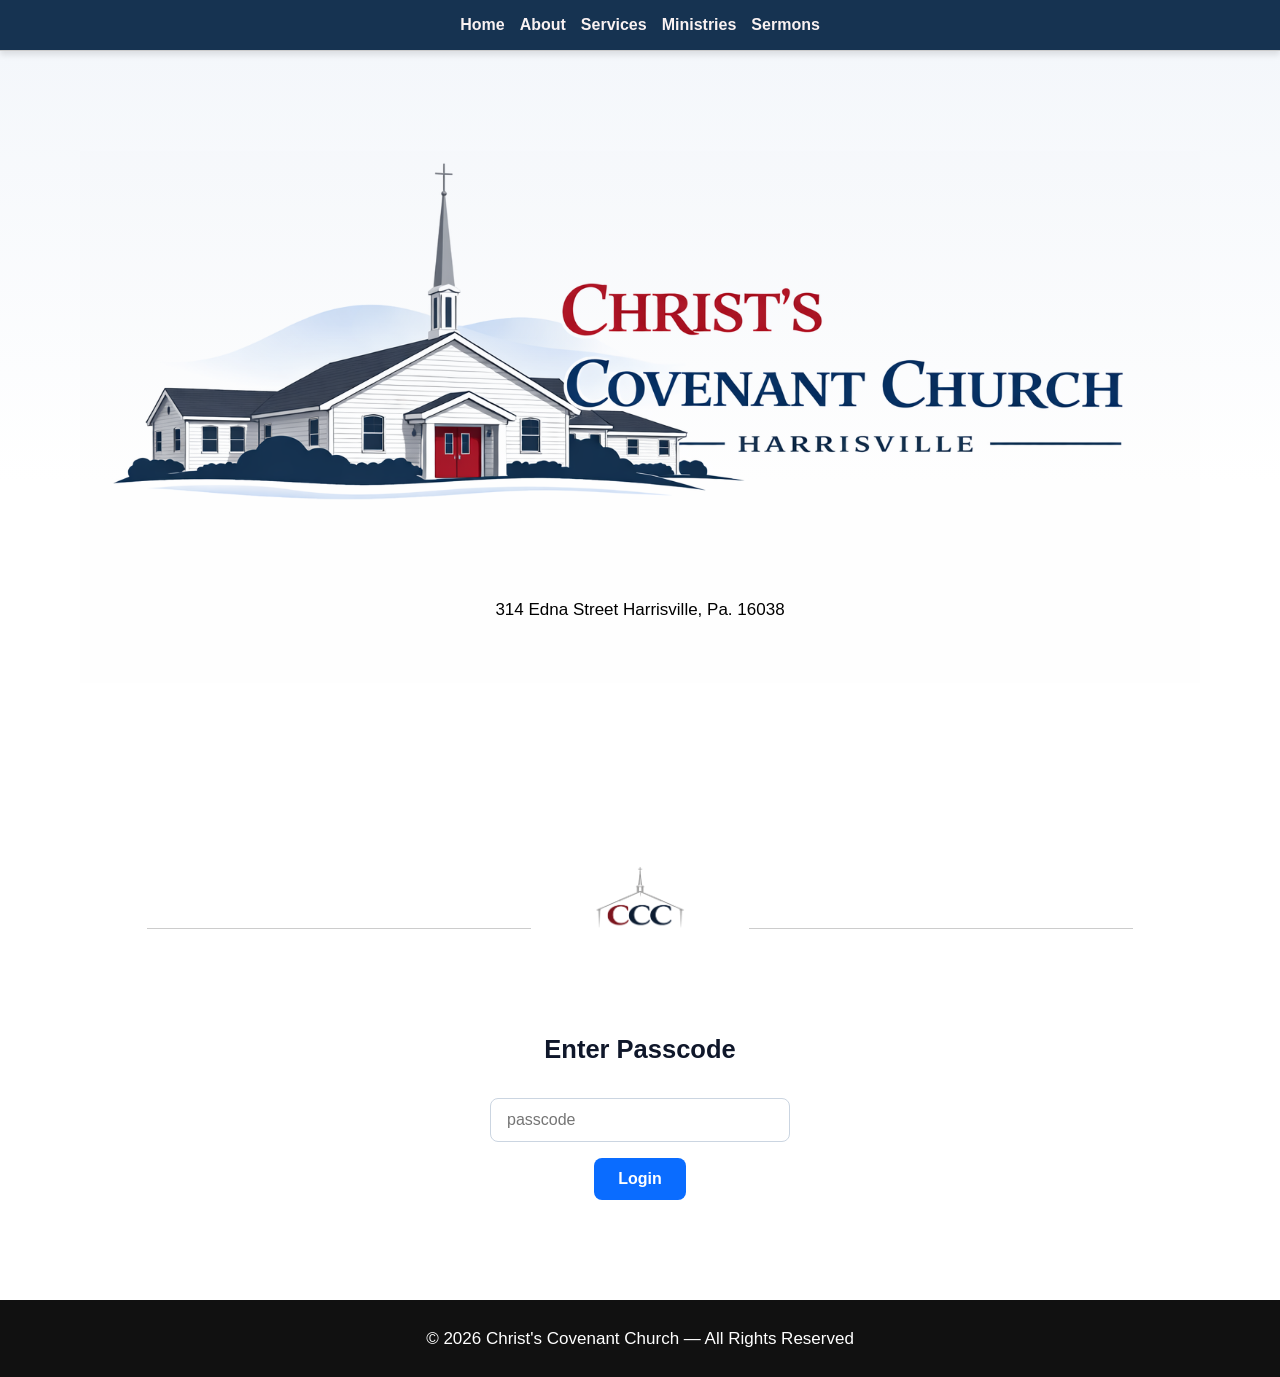
<file: sermons.html>
<!DOCTYPE html>
<html lang="en">
<head>
  <title>Christ's Covenant Church</title>
  <meta charset="UTF-8" />
  <meta name="viewport" content="width=device-width, initial-scale=1.0" />
  <meta name="description" content="Christ's Covenant Church welcomes you to a community of faith, worship, and fellowship. Join us for services, events, and spiritual growth.">
  <meta property="og:type" content="website">
  <meta property="og:url" content="https://mattyeag.github.io/ccc-web/">
  <meta property="og:title" content="Christ's Covenant Church">
  <meta property="og:description" content="A welcoming community of faith dedicated to worship, service, and spiritual growth.">
  <meta property="og:image" content="https://mattyeag.github.io/ccc-web/assets/img/ccc-brand-logo2.png?preview=1.3">
  <meta property="og:image:alt" content="Christ's Covenant Church">
  <meta property="og:image:width" content="600">
  <meta property="og:image:height" content="250">
  <link rel="stylesheet" href="assets/css/styles.css?v=8.0" />
  <link rel="stylesheet" href="assets/css/sermons.css?v=5.0" />
</head>

<body>
   <!-- NAVIGATION -->
  <nav class="nav">
    <div>
     <a href="index.html" style="float: inline-start;">Home</a>
    </div>
    <a href="about.html">About</a>
    <a href="services.html">Services</a>
    <a href="ministries.html">Ministries</a>
    <a href="sermons.html">Sermons</a>
  </nav>
  <!-- HEADER / HERO -->
  <header id="home">
    <div class="hero-container">
      <img src="assets/img/ccc-impression-logo2.png" alt="Christ's Covenant Church logo" class="logo" />
      <span id="address">314 Edna Street Harrisville, Pa. 16038</span>
    </div>
  </header>

 
  <div id="nav-anchor"></div>

  <br><br>

  <div class="spacer-tree">
    <div></div>
    <img src="assets/img/ccc-brand-logo2.png" alt="">
    <div></div>
  </div>
  <section id="sermons-list" class="section-a">
    
  </section>

    

   <footer class="footer">
    © <span id="year"></span> Christ's Covenant Church — All Rights Reserved
  </footer>

  <script src="assets/js/sermons.js?v=5.0"></script>
  <script src="assets/js/secondary-page.js?v=5.0"></script>
</body>
</html>
</file>
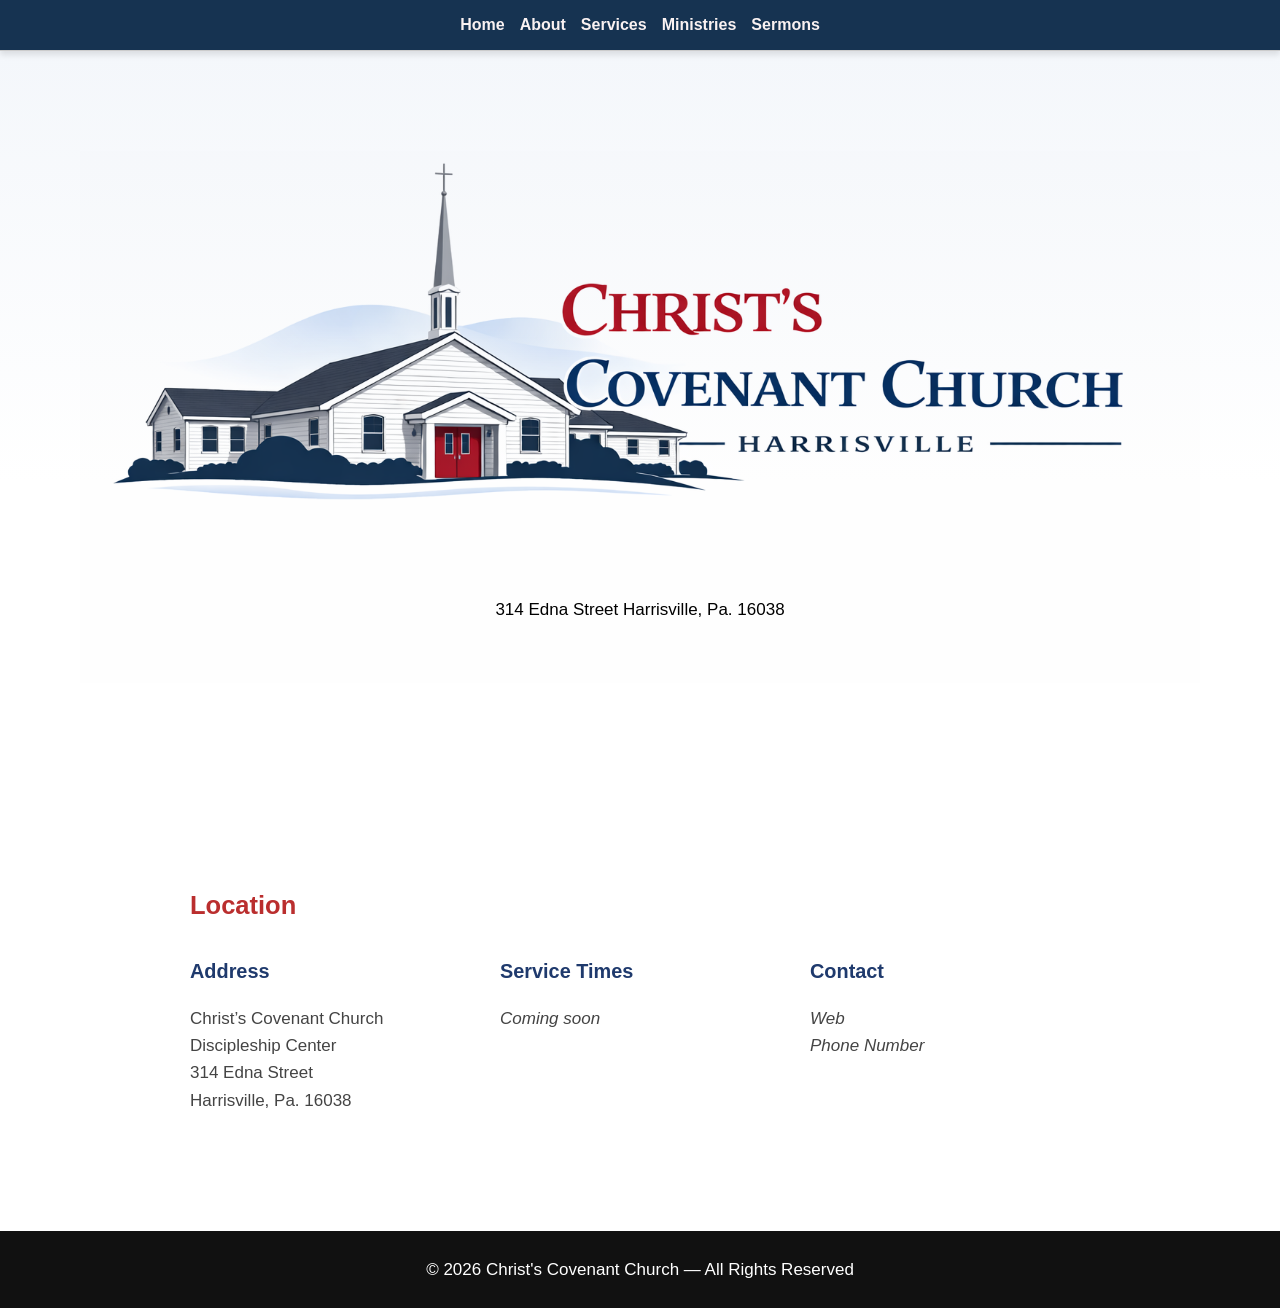
<file: services.html>
<!DOCTYPE html>
<html lang="en">
<head>
  <title>Christ's Covenant Church</title>
  <meta charset="UTF-8" />
  <meta name="viewport" content="width=device-width, initial-scale=1.0" />
  <meta name="description" content="Christ's Covenant Church welcomes you to a community of faith, worship, and fellowship. Join us for services, events, and spiritual growth.">
  <meta property="og:type" content="website">
  <meta property="og:url" content="https://mattyeag.github.io/ccc-web/">
  <meta property="og:title" content="Christ's Covenant Church">
  <meta property="og:description" content="A welcoming community of faith dedicated to worship, service, and spiritual growth.">
  <meta property="og:image" content="https://mattyeag.github.io/ccc-web/assets/img/ccc-brand-logo2.png?preview=1.3">
  <meta property="og:image:alt" content="Christ's Covenant Church">
  <meta property="og:image:width" content="600">
  <meta property="og:image:height" content="250">
  <link rel="stylesheet" href="assets/css/styles.css?v=8.0" />
  <link rel="stylesheet" href="assets/css/about.css?v=6.0" />
</head>

<body>

   <!-- NAVIGATION -->
  <nav class="nav">
    <div>
     <a href="index.html" style="float: inline-start;">Home</a>
    </div>
    <a href="about.html">About</a>
    <a href="services.html">Services</a>
    <a href="ministries.html">Ministries</a>
    <a href="sermons.html">Sermons</a>
  </nav>
  <!-- HEADER / HERO -->
  <header id="home">
    <div class="hero-container">
      <img src="assets/img/ccc-impression-logo2.png" alt="Christ's Covenant Church logo" class="logo" />
      <span id="address">314 Edna Street Harrisville, Pa. 16038</span>
    </div>
  </header>


  <div id="nav-anchor"></div>

  <br><br>

  <section id="location" class="section-b">
    <div class="section-card">
      <h2>Location</h2>

      <div class="location-grid">

        <!-- Address -->
        <div class="location-block">
          <h3>Address</h3>
          <p>
            Christ’s Covenant Church<br>
            Discipleship Center<br>
            314 Edna Street<br>
            Harrisville, Pa. 16038
          </p>
        </div>

        <!-- Service Times (placeholder) -->
        <div class="location-block">
          <h3>Service Times</h3>
          <p class="placeholder">
            Coming soon
          </p>
        </div>

        <!-- Contact (placeholder) -->
        <div class="location-block">
          <h3>Contact</h3>
          <p class="placeholder">
            Web<br>
            Phone Number
          </p>
        </div>

      </div>
    </div>
  </section>
   <footer class="footer">
    © <span id="year"></span> Christ's Covenant Church — All Rights Reserved
  </footer>

  <script src="assets/js/secondary-page.js?v=5.0"></script>
</body>
</html>
</file>
<file: assets/css/styles.css>
/* COLORS */
/* 
red: #661f2e
blue: #163351
bright blue: #183566

*/

/* ------------------------------
   Base Styles — Mobile First
--------------------------------*/
html {
  scroll-behavior: smooth;
}

body {
  margin: 0;
  font-family: Arial, sans-serif;
  color: black;
  line-height: 1.6;
  overflow-x: hidden;
  font-size: 17px;
}

h1, h2, h3 {
  margin: 0 0 15px 0;
  font-weight: 700;
}

.section-a {
  /* border-bottom: 1px solid #d5d5d5; */
  /* box-shadow: 0 15px 40px rgba(0,0,0,0.06);  padding: 50px 20px; */
  /* box-shadow: 0 4px 5px rgba(0, 0, 0, 0.1); */
  margin: auto;
  align-items: center;
  /* background-color: #183566; */
  background: linear-gradient(180deg, #ffffff 0%, #ffffff 60%);

}

.section-a .section-card {
  background-color: #183566;
  color: white;
}

.section-a .section-card h2 {
  color: white;
}

.section-card details {
  margin-bottom: 20px;
  padding-top: 1rem;
  padding-bottom: 1rem;
  box-shadow: 0 15px 40px rgba(0,0,0,0.06);
  border-radius: 10px;
}

.section-card details summary {
  font-size: 1.2em;
  cursor: pointer;
  margin-left: 1rem;
}

.section-card details div {
  background-color: white;
  color: black;
  padding: 10px;
  border-radius: 15px;
}

/* .section-card details:open div {
  background-color: #183566;
  color: white;
} */

#expand-content {
  background-color: #183566;
  color: white;
}

.section-b {
  /* border-bottom: 1px solid #d5d5d5; */
  /* box-shadow: 0 15px 40px rgba(0,0,0,0.06); */
  /* box-shadow: 0 4px 5px rgba(0, 0, 0, 0.1); */
  /* padding: 50px 20px; */
  margin: auto;
  align-items: center;
  /* background-color: darkred; */
    /* background: linear-gradient(180deg, #fef0f0 0%, #eef3ff 60%); */

}

/* SECTION CARD */
.section-card {
  margin: auto;
  position: relative;
  background: white;
  border-radius: 5px;
  overflow: hidden;
  padding: 60px 20px;
  max-width: 900px;
  /* box-shadow: 0 15px 40px rgba(0,0,0,0.06); */
}

/* ------------------------------
   Header / Hero
--------------------------------*/
header {
  /* background: #1e1e1e; */
  /* background-color: white; */
  background: linear-gradient(180deg, #f4f7fb 0%, #ffffff 60%);
  /* background: linear-gradient(169deg, #ffffff 41%, #cae7ff 108%); */
  color: black;
  padding: 100px 0px;
  text-align: center;
}

header h1 {
  font-size: 2rem;
  margin-bottom: 10px;
}

.logo {
  max-width: 100%;
  /* border: 1px solid #ccc; */
}

.hero-container {
  position: relative;
  display: inline-block;
  margin-top: 20px;
}

#address {
  position: absolute;
  width: max-content;
  bottom: 20%;
  bottom: 0;
  left: 50%;
  transform: translate(-50%, -50%);
}

.welcome-section {
  text-align: center;
  padding: 40px 20px;
}

.hero-container img{
  mix-blend-mode: multiply;
  /* margin-bottom: 6rem;  */
}

/* ------------------------------
   Navigation
--------------------------------*/
.nav {
  border-bottom: 1px solid #ccc;
  box-shadow: 0 4px 6px rgba(0, 0, 0, 0.1);
  display: flex;
  justify-content: center;
  gap: 15px;
  padding: 12px;
  background: #163351;
  flex-wrap: wrap;
  
  position: sticky;
  top: 0;
  z-index: 1000;

}

.nav a {
  color: #faf2f2;
  text-decoration: none;
  font-weight: bold;
  /* font-size: 0.95rem; */
}

/* DROPDOWN MENU */
.dropdown {
  position: relative;
  display: inline-block;
}

.dropdown-btn {
  color: #faf2f2;
  padding: 0;
  border: none;
  background: none;
  font-weight: bold;
  font-size: 0.95rem;
  cursor: pointer;
  font-family: Arial, sans-serif;
}

.dropdown-btn:hover {
  opacity: 0.8;
}

.dropdown-content {
  display: none;
  position: absolute;
  background-color: #1a4d6d;
  min-width: 250px;
  box-shadow: 0 8px 16px rgba(0, 0, 0, 0.2);
  z-index: 1001;
  top: 100%;
  left: 0;
  border-radius: 4px;
}

.dropdown-content a {
  color: #faf2f2;
  padding: 12px 16px;
  text-decoration: none;
  display: block;
  font-weight: normal;
  font-size: 0.9rem;
}

.dropdown-content a:hover {
  background-color: #2b5baf;
  border-radius: 4px;
}

.dropdown-content a:first-child {
  border-radius: 4px 4px 0 0;
}

.dropdown-content a:last-child {
  border-radius: 0 0 4px 4px;
}

.dropdown.active .dropdown-content {
  display: block;
}

/* ------------------------------
   Intro Section
--------------------------------*/


.section-a h2 {
  color: #2b5baf;
}

.section-b h2 {
  color: #ba2e2e;
}

#intro {
  padding-top: 5rem;
  padding-bottom: 5rem;
}




/* ------------------------------
   Modules List
--------------------------------*/
.modules-list {
  padding-left: 20px;
  margin-bottom: 20px;
}

.companies {
  position: relative;
  z-index: 1;
}


.section-card img {
  max-width: 30%;
  position: absolute;
  right: 0;
  bottom: 0;
}


/* ------------------------------
   Instructor Section
--------------------------------*/
#instructor {
  border-bottom: 1px solid #ccc;
  box-shadow: 0 1px 4px rgba(0, 0, 0, 0.1);
  text-align: center;
  position: relative;
}

.instructor {
  display: flex;
  flex-direction: column;
  gap: 20px;
}

.instructor-photo {
  width: 200px;
  border-radius: 10px;
  margin:auto;
}

/* Company logos */
.companies {
  display: flex;
  /* gap: 5px; */
  margin: -5px;
  justify-content: center;
  flex-wrap: wrap;
}

.companies > * {
  margin: 5px;
}

.companies img {
  width: auto;
  /* width: 70px; */
  height: 70px;
  object-fit: cover;
  border-radius: 8px;
  background: white;
  min-width: 0;
  
}

/* ------------------------------
   Form
--------------------------------*/
form input,
form textarea {
  width: 100%;
  padding: 12px;
  margin-bottom: 12px;
  border: 1px solid #ccc;
  border-radius: 6px;
  box-sizing: border-box;
}

form button {
  width: 100%;
  padding: 14px;
  background: #1e1e1e;
  color: white;
  border: none;
  border-radius: 6px;
  cursor: pointer;
  font-size: 1rem;
}

/* ------------------------------
   Footer
--------------------------------*/
.footer {
  background: #111;
  color: white;
  text-align: center;
  padding: 25px;
  margin-top: 40px;
}

/* 
RADIO BUTTONS
*/
/* Style the fieldset to remove default border and add spacing */
form fieldset {
  border: none;
  margin: 1em 0;
  padding: 0;
}

/* Make the legend stand out */
form fieldset legend {
  font-weight: 600;
  margin-bottom: 0.5em;
  display: block;
  color: #4ba0c8; /* match your link color */
}

/* Container for each radio label to align items center and add spacing */
form fieldset label {
  display: inline-flex;
  align-items: center;
  margin-right: 1.5em;
  cursor: pointer;
  font-weight: 500;
  color: #525252c2; /* text color */
}

/* Style the radio buttons */
form fieldset input[type="radio"] {
  margin-right: 0.4em;
  width: 18px;
  height: 18px;
  cursor: pointer;
  accent-color: #4ba0c8; /* modern way to color radios */
}



.instructor-header {
  display: flex;
  flex-direction: column;
  align-items: center;
  /* gap: 20px; */
  justify-content: center;
}


/* Spacer for the tree image */
.spacer-tree {
  display: flex;
  justify-content: center;
  margin: 40px 0;
  max-width: 100%;
  gap: 5%;
}


.spacer-tree img{
  max-width: 15%;
}

.spacer-tree div {
  opacity: 0.2;
  width: 30%;
  border-bottom: 1px solid black;
}





/* ------------------------------
   Larger Screens (Tablet+)
--------------------------------*/
@media (min-width: 700px) {
  header h1 {
    font-size: 2.5rem;
  }

  .instructor {
    flex-direction: row;
  }

.section-card img {
  max-width: 15%;
}

}

/* ------------------------------
   Desktop Enhancements
--------------------------------*/
@media (min-width: 1000px) {
  nav a {
    font-size: 1rem;
  }

  header {
    padding: 5rem 5rem;
  }

  header > img {
    margin-bottom: 0;
  }

  .section {
    padding: 70px 20px;
  }

  .spacer-tree img {
    max-width: 7%;
  }

  #address {
  bottom: 10%;
}

}
</file>
<file: assets/css/about.css>
/* COLORS */
/* 
red: #661f2e
blue: #163351
bright blue: #183566

*/


/* MISSION CONTENT */

.mission-block {
  margin-top: 30px;
}

.mission-block h3 {
  color: #7a1f2b; /* maroon accent */
  margin-bottom: 5px;
}

.mission-intro {
  font-weight: 500;
  margin-bottom: 10px;
}

.scripture-ref {
  font-size: 0.9rem;
  letter-spacing: 1px;
  color: #1f3a6d; /* royal blue */
  margin-bottom: 10px;
}

.scripture {
  font-style: italic;
  line-height: 1.6;
  color: #444;
  border-left: 3px solid rgba(31, 58, 109, 0.2);
  padding-left: 15px;
  margin: 0;
}

/* divider between First and Second */
.mission-divider {
  margin: 40px 0;
  height: 1px;
  background: rgba(0,0,0,0.08);
}



/* CHURCH GOVERNMENT CONTENT */
.belief-block {
  margin-top: 25px;
  line-height: 1.7;
  color: #444;
}

/* subtle separation between blocks */
.belief-block + .belief-block {
  border-top: 1px solid rgba(0,0,0,0.06);
  padding-top: 20px;
}

/* highlight inline scripture */
.inline-scripture {
  font-style: italic;
  color: #fcf1b0; /* royal blue */
}

#government .section-card {
    background-color: #163351;
    margin-top: 5rem;
}

#government .section-card h2 {
    color: white;
}

.belief-block {
    color: white;
}



/* LOCATION CONTENT */
.location-grid {
  display: grid;
  grid-template-columns: 1fr;
  gap: 30px;
  margin-top: 30px;
}

.location-block h3 {
  color: #1f3a6d; /* royal blue */
  margin-bottom: 10px;
}

.location-block p {
  line-height: 1.6;
  color: #444;
}

/* subtle placeholder style */
.placeholder {
  color: #888;
  font-style: italic;
}


/* CHURCH IMAGE */
.about-image{
  display: flex;
  justify-content: center;
  padding-bottom: 2rem;
}

.about-image img {
  width: 50%;
  opacity: 0.8;
}

.fade-image {
  -webkit-mask-image: radial-gradient(circle, rgba(0,0,0,1) 65%, rgba(0,0,0,0) 90%);
}


/* Desktop layout */
@media (min-width: 800px) {
  .location-grid {
    grid-template-columns: repeat(3, 1fr);
  }

  .about-image img {
   width: 30%;
 }
}
</file>
<file: assets/css/ministries.css>
.globe {
    display: flex;
    justify-content: center;
    align-items: center;
    margin-top: 2rem;
}


.fade-image {
  -webkit-mask-image: radial-gradient(circle, rgba(0,0,0,1) 65%, rgba(0,0,0,0) 90%);
}
</file>
<file: assets/css/sermons.css>
/* sermons.css — simple clean modern styles for sermons page */
#sermons-list { max-width:1100px; margin:40px auto; padding:20px; box-sizing:border-box; }
.sermon-player { margin:0 auto 20px; display:flex; justify-content:center; }
.sermons-grid { display:grid; grid-template-columns:repeat(auto-fill,minmax(260px,1fr)); gap:20px; }
.sermon-card { background:#fff; border-radius:10px; box-shadow:0 6px 18px rgba(15,23,42,0.06); padding:16px; display:flex; flex-direction:column; gap:12px; border:1px solid rgba(15,23,42,0.03); }
.sermon-card img{ width:100%; height:150px; object-fit:cover; border-radius:6px; background:#f6f8fa; }
.sermon-card h3{ margin:0; font-size:1.05rem; color:#0f172a; }
.sermon-card p{ margin:0; color:#475569; font-size:0.95rem; line-height:1.4; flex:1; }
.sermon-actions{ display:flex; align-items:center; justify-content:space-between; gap:8px; margin-top:6px; }
.btn{ background:#0a6cff; color:#fff; border:none; padding:8px 12px; border-radius:8px; cursor:pointer; font-weight:600; transition:background .15s ease; }
.btn.secondary{ background:transparent; color:#0a6cff; border:1px solid rgba(10,108,255,0.12); }
.btn:disabled{ opacity:0.5; cursor:not-allowed; }
.pagination{ display:flex; align-items:center; justify-content:center; margin-top:22px; gap:10%; }
.page-indicator{ text-align:center; color:#0f172a; font-weight:600; }
.page-controls{ display:flex; gap:8px; }
.small { font-size:0.85rem; color:#64748b; }
.login-form-container { display:flex; flex-direction:column; align-items:center; justify-content:center; gap:16px; padding:40px 20px; }
.login-form-container h2 { color:#0f172a; margin:0 0 12px 0; }
.login-input { padding:12px 16px; border:1px solid #cbd5e1; border-radius:8px; font-size:1rem; width:100%; max-width:300px; box-sizing:border-box; }
.login-input:focus { outline:none; border-color:#0a6cff; box-shadow:0 0 0 3px rgba(10,108,255,0.1); }
.login-btn { background:#0a6cff; color:#fff; border:none; padding:12px 24px; border-radius:8px; cursor:pointer; font-weight:600; font-size:1rem; transition:background .15s ease; }
.login-btn:hover { background:#0855d4; }
.login-btn:disabled { opacity:0.5; cursor:not-allowed; }
.login-error { color:#dc2626; font-size:0.95rem; text-align:center; max-width:300px; }
.logout-btn { background:#3489ed; color:#fff; border:none; padding:8px 16px; border-radius:6px; cursor:pointer; font-weight:600; font-size:0.9rem; transition:background .15s ease; margin-bottom:16px; }
.logout-btn:hover { background:#b91c1c; }
@media (max-width:600px){ .sermons-grid{ grid-template-columns:1fr; } .sermon-card img{ height:120px; } .pagination{align-items:stretch; } .page-controls{ justify-content:space-between; } }
</file>
